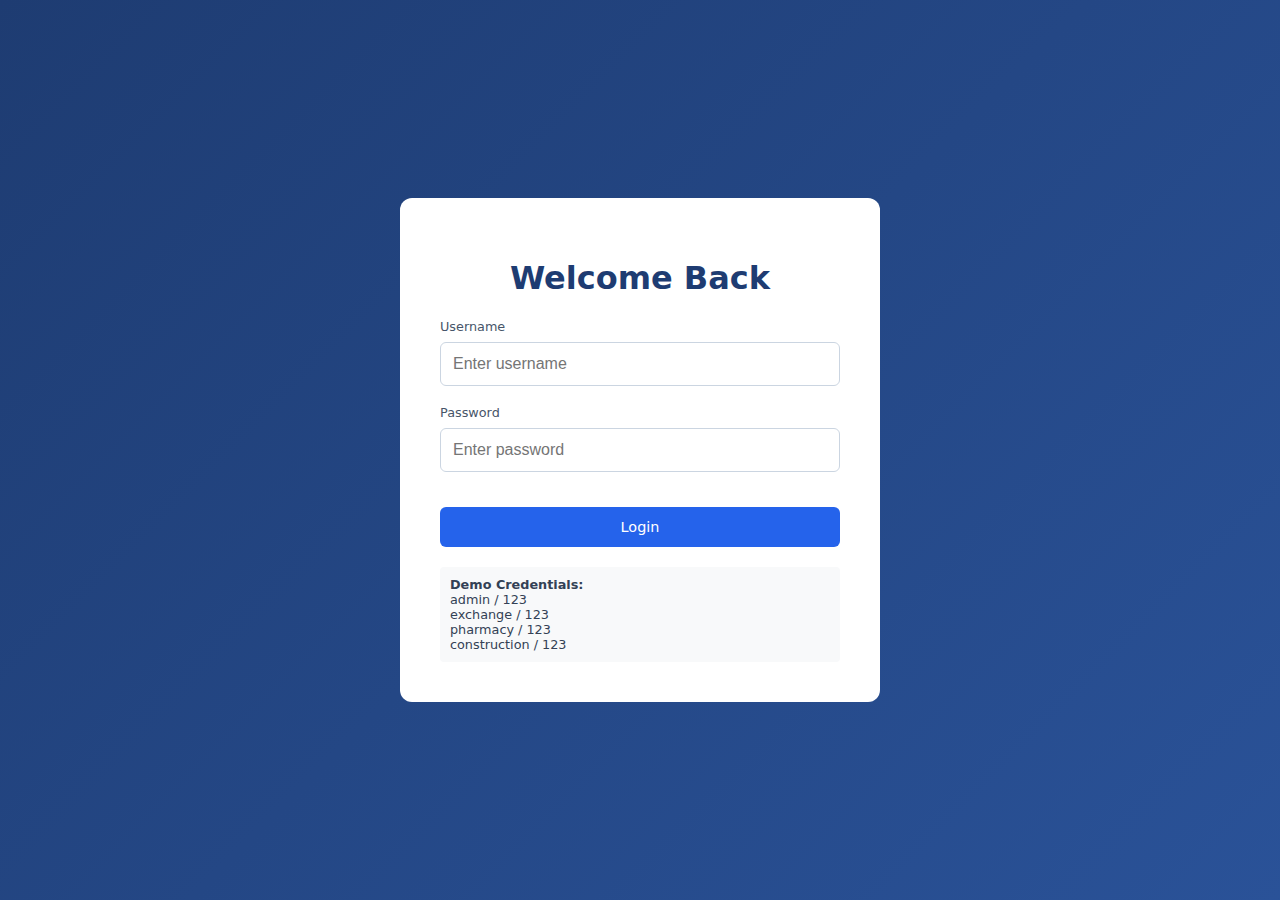
<file: index.html>
<!DOCTYPE html>
<html lang="en">

<head>
    <meta charset="UTF-8">
    <meta name="viewport" content="width=device-width, initial-scale=1.0">
    <title>Unified Platform - Login</title>
    <!-- Relative path to assets/css is just css/ if we are in root? No, we moved it to assets/css -->
    <link rel="stylesheet" href="assets/css/style.css">
    <style>
        body {
            background: linear-gradient(135deg, #1e3c72 0%, #2a5298 100%);
            display: flex;
            justify-content: center;
            align-items: center;
            height: 100vh;
        }

        .login-card {
            background: white;
            padding: 2.5rem;
            border-radius: 12px;
            width: 100%;
            max-width: 400px;
        }

        h1 {
            text-align: center;
            color: #1e3c72;
        }
    </style>
</head>
<div class="login-card">
    <h1>Welcome Back</h1>
    <form id="loginForm">
        <div class="form-group">
            <label>Username</label>
            <input type="text" id="username" placeholder="Enter username" required>
        </div>
        <div class="form-group">
            <label>Password</label>
            <input type="password" id="password" placeholder="Enter password" required>
        </div>
        <button type="submit" class="btn-primary full-width">Login</button>
        <div id="errorMsg" style="color:red; text-align:center; margin-top:10px; display:none">Invalid credentials
        </div>
    </form>

    <div style="margin-top:20px; font-size:0.8rem; background:#f8f9fa; padding:10px; border-radius:4px;">
        <strong>Demo Credentials:</strong><br>
        admin / 123<br>
        exchange / 123<br>
        pharmacy / 123<br>
        construction / 123
    </div>
</div>

<!-- Assets now in assets/js -->
<script src="assets/js/store.js"></script>
<script src="assets/js/auth.js"></script>
<script>
    const loginForm = document.getElementById('loginForm');
    const errorMsg = document.getElementById('errorMsg');

    function redirectUser(user) {
        if (user.role === 'admin') window.location.href = 'admin/dashboard.html';
        else if (user.role === 'exchange_user') window.location.href = 'modules/exchange/dashboard.html';
        else if (user.role === 'pharmacy_user') window.location.href = 'modules/pharmacy/dashboard.html';
        else if (user.role === 'construction_user') window.location.href = 'modules/construction/dashboard.html';
    }

    // Check active session
    const active = JSON.parse(sessionStorage.getItem('active_user'));
    if (active) redirectUser(active);

    loginForm.addEventListener('submit', (e) => {
        e.preventDefault();
        const u = document.getElementById('username').value.trim();
        const p = document.getElementById('password').value.trim();
        const res = window.Auth.login(u, p);

        if (res.success) redirectUser(res.user);
        else {
            errorMsg.style.display = 'block';
            errorMsg.textContent = res.message;
        }
    });
</script>
</body>

</html>
</file>
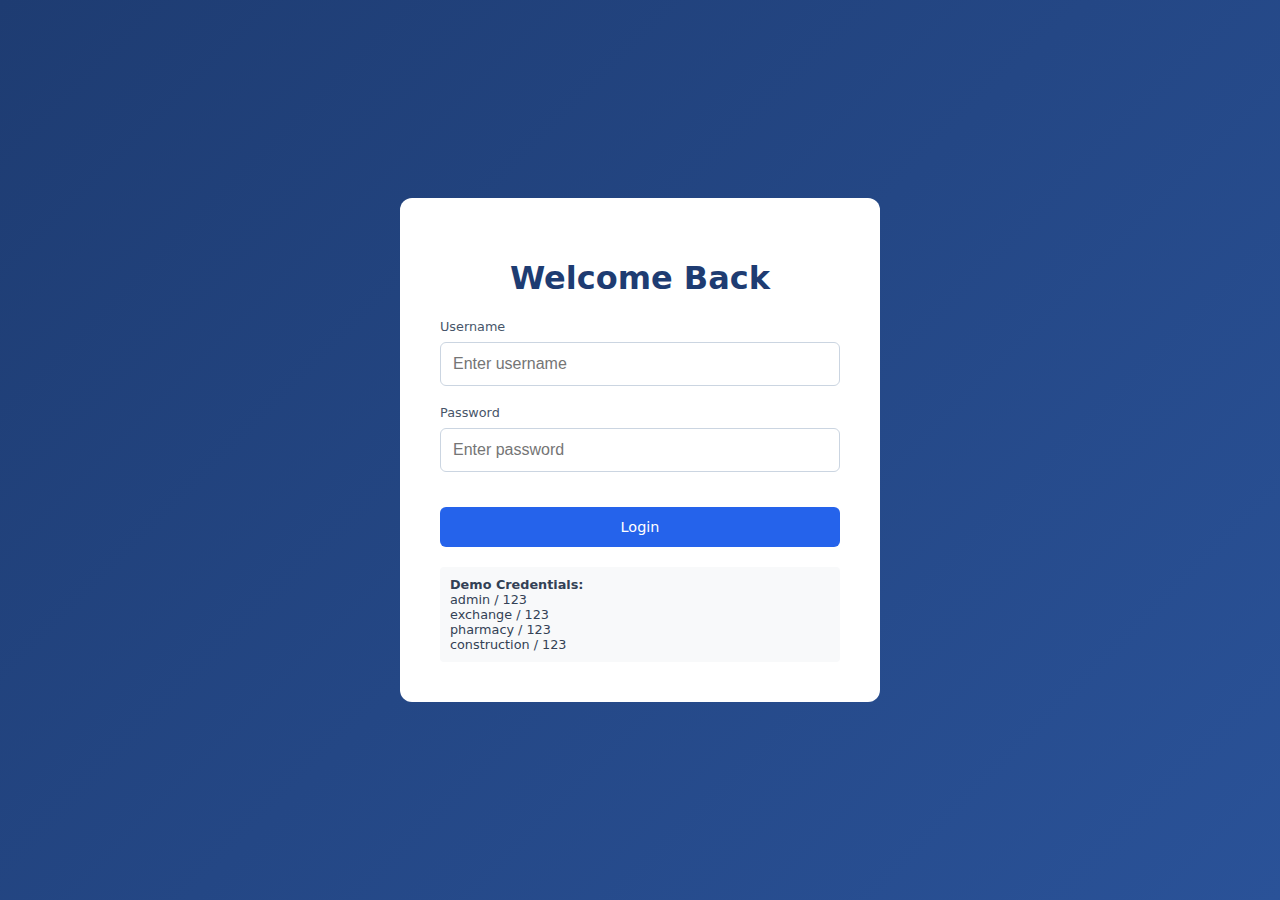
<file: dashboard.html>
<!DOCTYPE html>
<html lang="en">

<head>
    <meta charset="UTF-8">
    <meta name="viewport" content="width=device-width, initial-scale=1.0">
    <title>Unified Management Platform</title>
    <link rel="stylesheet" href="css/style.css">
    <!-- Using Google Fonts for better aesthetics -->
    <link href="https://fonts.googleapis.com/css2?family=Inter:wght@400;500;600;700&display=swap" rel="stylesheet">
</head>

<body>

    <div class="app-container">
        <!-- Sidebar -->
        <aside class="sidebar">
            <div class="brand">
                <h2>UniManage</h2>
            </div>
            <nav class="nav-menu">
                <ul id="sidebar-menu">
                    <!-- Populated by JS -->
                </ul>
            </nav>
        </aside>

        <!-- Main Content -->
        <main class="main-content">
            <!-- Header -->
            <header class="topbar">
                <div style="display: flex; align-items: center;">
                    <button id="mobileMenuBtn" class="hamburger">☰</button>
                    <h2 id="page-title">Dashboard</h2>
                </div>
                <div class="user-info">
                    <button id="notificationBtn" class="theme-toggle" style="position:relative; margin-right:10px;">
                        🔔 <span id="notif-badge"
                            style="display:none; position:absolute; top:-5px; right:-5px; background:red; color:white; font-size:0.6rem; padding:2px 5px; border-radius:50%;">0</span>
                    </button>
                    <button id="themeToggle" class="theme-toggle" title="Toggle Dark Mode">🌙</button>
                    <span id="displayUsername" class="username">User</span>
                    <span id="displayRole" class="role-badge">Role</span>
                    <button id="logoutBtn" class="logout-btn">Logout</button>
                </div>
            </header>

            <!-- Content Body -->
            <div class="content-wrapper">

                <!-- ================= ADMIN OVERVIEW ================= -->
                <div id="view-admin-overview" class="view-section hidden">

                    <!-- Global Stats Cards -->
                    <div class="dashboard-grid">
                        <div class="card stat-card blue">
                            <div class="icon">💰</div>
                            <div class="info">
                                <h3>Total Exchange Vol</h3>
                                <p id="stat-exchange">0</p>
                            </div>
                        </div>
                        <div class="card stat-card green">
                            <div class="icon">💊</div>
                            <div class="info">
                                <h3>Pharmacy Sales</h3>
                                <p id="stat-pharmacy">0</p>
                            </div>
                        </div>
                        <div class="card stat-card orange">
                            <div class="icon">🏗️</div>
                            <div class="info">
                                <h3>Construction Balance</h3>
                                <p id="stat-construction">0</p>
                            </div>
                        </div>
                        <div class="card stat-card purple">
                            <div class="icon">📊</div>
                            <div class="info">
                                <h3>Net Platform Profit</h3>
                                <p id="stat-net-profit">0</p>
                                <small>Est. from all sectors</small>
                            </div>
                        </div>
                    </div>

                    <div class="grid-layout">
                        <!-- Simple CSS Chart Placeholder -->
                        <div class="card">
                            <h3>Revenue Distribution</h3>
                            <div class="css-chart-container">
                                <div class="bar-group">
                                    <div class="bar blue" style="height: 60%" title="Exchange"></div>
                                    <label>Exchange</label>
                                </div>
                                <div class="bar-group">
                                    <div class="bar green" style="height: 40%" title="Pharmacy"></div>
                                    <label>Pharmacy</label>
                                </div>
                                <div class="bar-group">
                                    <div class="bar orange" style="height: 80%" title="Construction"></div>
                                    <label>Construction</label>
                                </div>
                            </div>
                        </div>

                        <!-- Activity Stream -->
                        <div class="card">
                            <h3>Recent Activity</h3>
                            <ul id="activity-stream" class="activity-list">
                                <!-- Populated by JS -->
                                <li class="empty-state">No recent activity</li>
                            </ul>
                        </div>
                    </div>
                </div>

                <!-- ================= ADMIN ANALYTICS ================= -->
                <div id="view-admin-analytics" class="view-section hidden">
                    <div class="action-bar">
                        <select id="analytics-period" class="form-control" style="margin-right: 1rem;">
                            <option value="7">Last 7 Days</option>
                            <option value="30">Last 30 Days</option>
                            <option value="90">Last 90 Days</option>
                            <option value="365">Last Year</option>
                        </select>
                        <button id="export-analytics-btn" class="btn-secondary">Export Report</button>
                    </div>

                    <!-- Key Metrics -->
                    <div class="dashboard-grid">
                        <div class="card stat-card blue">
                            <div class="icon">💰</div>
                            <div class="info">
                                <h3>Total Revenue</h3>
                                <p id="analytics-total-revenue">$0</p>
                                <small id="analytics-revenue-change">+0% from last period</small>
                            </div>
                        </div>
                        <div class="card stat-card green">
                            <div class="icon">📈</div>
                            <div class="info">
                                <h3>Exchange Volume</h3>
                                <p id="analytics-exchange-volume">$0</p>
                                <small id="analytics-exchange-change">+0% from last period</small>
                            </div>
                        </div>
                        <div class="card stat-card purple">
                            <div class="icon">💊</div>
                            <div class="info">
                                <h3>Pharmacy Sales</h3>
                                <p id="analytics-pharmacy-sales">$0</p>
                                <small id="analytics-pharmacy-change">+0% from last period</small>
                            </div>
                        </div>
                        <div class="card stat-card orange">
                            <div class="icon">🏗️</div>
                            <div class="info">
                                <h3>Construction Profit</h3>
                                <p id="analytics-construction-profit">$0</p>
                                <small id="analytics-construction-change">+0% from last period</small>
                            </div>
                        </div>
                    </div>

                    <!-- Charts Section -->
                    <div class="grid-layout">
                        <!-- Revenue Trend Chart -->
                        <div class="card">
                            <h3>Revenue Trend</h3>
                            <div class="chart-container">
                                <canvas id="revenue-trend-chart" width="400" height="200"></canvas>
                            </div>
                        </div>

                        <!-- Module Performance -->
                        <div class="card">
                            <h3>Module Performance</h3>
                            <div class="chart-container">
                                <canvas id="module-performance-chart" width="400" height="200"></canvas>
                            </div>
                        </div>
                    </div>

                    <!-- Detailed Analytics -->
                    <div class="grid-layout">
                        <!-- Top Products/Services -->
                        <div class="card">
                            <h3>Top Performing Items</h3>
                            <div id="top-items-list" class="analytics-list">
                                <div class="empty-state">No data available</div>
                            </div>
                        </div>

                        <!-- Transaction Summary -->
                        <div class="card">
                            <h3>Transaction Summary</h3>
                            <table class="data-table">
                                <thead>
                                    <tr>
                                        <th>Module</th>
                                        <th>Transactions</th>
                                        <th>Total Amount</th>
                                        <th>Avg Transaction</th>
                                    </tr>
                                </thead>
                                <tbody id="transaction-summary-body">
                                    <tr>
                                        <td colspan="4" class="empty-state">Loading...</td>
                                    </tr>
                                </tbody>
                            </table>
                        </div>
                    </div>

                    <!-- Time-based Analysis -->
                    <div class="card">
                        <h3>Detailed Breakdown</h3>
                        <div class="analytics-tabs">
                            <button class="tab-btn active" data-tab="daily">Daily</button>
                            <button class="tab-btn" data-tab="weekly">Weekly</button>
                            <button class="tab-btn" data-tab="monthly">Monthly</button>
                        </div>
                        <div id="detailed-breakdown-content">
                            <div class="empty-state">Select a time period above</div>
                        </div>
                    </div>
                </div>

                <!-- ================= EXCHANGE MODULE ================= -->
                <!-- 1. Dashboard -->
                <div id="view-exchange-dashboard" class="view-section hidden">
                    <h3>Exchange Dashboard</h3>

                    <div class="action-bar" style="margin-bottom: 2rem;">
                        <button class="btn-primary" id="btn-nav-ex-buy">Record Buy (Stock In)</button>
                        <button class="btn-success" id="btn-nav-ex-sell">Record Sell (Stock Out)</button>
                        <button class="btn-secondary" id="btn-nav-ex-holdings">View Holdings</button>
                    </div>

                    <div class="dashboard-grid four-col">
                        <div class="card">
                            <h4>USD Buy</h4>
                            <p id="ex-buy-usd">0</p>
                        </div>
                        <div class="card">
                            <h4>USD Sell</h4>
                            <p id="ex-sell-usd">0</p>
                        </div>
                        <div class="card">
                            <h4>EUR Buy</h4>
                            <p id="ex-buy-eur">0</p>
                        </div>
                        <div class="card">
                            <h4>EUR Sell</h4>
                            <p id="ex-sell-eur">0</p>
                        </div>
                    </div>
                </div>

                <!-- 1b. Holdings View (New) -->
                <div id="view-exchange-holdings" class="view-section hidden">
                    <h3>Vault Holdings</h3>
                    <div class="dashboard-grid">
                        <div class="card">
                            <h4>USD in Vault</h4>
                            <p id="ex-holdings-usd">0.00</p>
                            <small class="text-muted">Net vs Initial</small>
                        </div>
                        <div class="card">
                            <h4>EUR in Vault</h4>
                            <p id="ex-holdings-eur">0.00</p>
                        </div>
                        <div class="card">
                            <h4>GBP in Vault</h4>
                            <p id="ex-holdings-gbp">0.00</p>
                        </div>
                        <div class="card">
                            <h4>Local Currency Reserve</h4>
                            <p id="ex-holdings-local">0.00</p>
                        </div>
                    </div>
                </div>

                <!-- 1c. Set Rates View (New) -->
                <div id="view-exchange-rates" class="view-section hidden">
                    <h3>Exchange Rates Configuration</h3>
                    <div class="form-container card">
                        <form id="exchange-rates-form">
                            <!-- Injected by JS -->
                        </form>
                    </div>
                </div>

                <!-- 2. Buy Form -->
                <div id="view-exchange-buy" class="view-section hidden">
                    <div class="form-container card">
                        <h3>Record Currency Purchase (Stock In)</h3>
                        <form id="exchange-buy-form">
                            <!-- Injected by JS or Static -->
                        </form>
                    </div>
                </div>

                <!-- 3. Sell Form -->
                <div id="view-exchange-sell" class="view-section hidden">
                    <div class="form-container card">
                        <h3>Record Currency Sale (Stock Out)</h3>
                        <form id="exchange-sell-form">
                            <!-- Injected by JS or Static -->
                        </form>
                    </div>
                </div>

                <!-- 4. Records -->
                <div id="view-exchange-records" class="view-section hidden">
                    <h3>Transaction History</h3>
                    <div class="card">
                        <table class="data-table">
                            <thead>
                                <tr>
                                    <th>Date</th>
                                    <th>Type</th>
                                    <th>Customer</th>
                                    <th>Currency</th>
                                    <th>Amount</th>
                                    <th>Rate</th>
                                    <th>Total</th>
                                </tr>
                            </thead>
                            <tbody id="exchange-records-body"></tbody>
                        </table>
                    </div>
                </div>


                <!-- ================= PHARMACY MODULE ================= -->
                <div id="view-pharmacy-dashboard" class="view-section hidden">
                    <h3>Pharmacy Dashboard</h3>
                    <div class="dashboard-grid">
                        <div class="card">
                            <h4>Today's Sales</h4>
                            <p id="ph-today-sales">0</p>
                        </div>
                        <div class="card">
                            <h4>Credit Sales</h4>
                            <p id="ph-credit-sales">0</p>
                        </div>
                        <div class="card">
                            <h4>Low Stock Items</h4>
                            <p id="ph-low-stock">0</p>
                        </div>
                    </div>
                    
                    <!-- Weekly Sales Trend Chart -->
                    <div class="card" style="margin-top: 20px;">
                        <h4>Weekly Sales Trend</h4>
                        <div style="position: relative; height: 300px;">
                            <canvas id="pharmacy-weekly-chart"></canvas>
                        </div>
                    </div>
                </div>

                <div id="view-pharmacy-pos" class="view-section hidden">
                    <!-- POS UI moved here -->
                    <div class="pos-container">
                        <div class="card pos-left">
                            <h3>New Sale</h3>
                            <div class="form-group">
                                <label>Select Item</label>
                                <select id="pos-item-select"></select>
                            </div>
                            <div class="form-group">
                                <label>Quantity</label>
                                <input type="number" id="pos-qty" value="1" min="1">
                            </div>
                            <button class="btn-success full-width" id="btn-pos-add">Add to Cart</button>
                        </div>
                        <div class="card pos-right">
                            <h3>Current Cart</h3>
                            <ul id="pos-cart-list" class="cart-list"></ul>
                            <div class="cart-total">Total: <span id="pos-total">0.00</span></div>
                            <button class="btn-primary full-width" id="btn-pos-checkout">Complete Sale</button>
                        </div>
                    </div>
                </div>

                <div id="view-pharmacy-stock" class="view-section hidden">
                    <div class="action-bar">
                        <button class="btn-primary" id="btn-stock-add">+ Add New Item</button>
                    </div>
                    <div class="card">
                        <table class="data-table">
                            <thead>
                                <tr>
                                    <th>ID</th>
                                    <th>Name</th>
                                    <th>Sell Price</th>
                                    <th>Qty</th>
                                    <th>Actions</th>
                                </tr>
                            </thead>
                            <tbody id="pharmacy-stock-body"></tbody>
                        </table>
                    </div>
                </div>

                <div id="view-pharmacy-records" class="view-section hidden">
                    <h3>Sales History</h3>
                    <div class="card">
                        <table class="data-table">
                            <thead>
                                <tr>
                                    <th>Date</th>
                                    <th>Items</th>
                                    <th>Total</th>
                                </tr>
                            </thead>
                            <tbody id="pharmacy-records-body"></tbody>
                        </table>
                    </div>
                </div>

                <!-- ================= CONSTRUCTION MODULE ================= -->
                <div id="view-construction-dashboard" class="view-section hidden">
                    <h3>Construction Overview</h3>
                    <div class="dashboard-grid">
                        <div class="card">
                            <h4>Project Balance</h4>
                            <p id="cons-dash-balance">0</p>
                        </div>
                        <div class="card">
                            <h4>Total Expenses</h4>
                            <p id="cons-dash-expense">0</p>
                        </div>
                        <div class="card">
                            <h4>Total Income</h4>
                            <p id="cons-dash-income">0</p>
                        </div>
                        <div class="card">
                            <h4>Outst. Payables</h4>
                            <p id="cons-dash-credit-expense">0</p>
                        </div>
                        <div class="card">
                            <h4>Outst. Receivables</h4>
                            <p id="cons-dash-credit-income">0</p>
                        </div>
                    </div>
                </div>

                <div id="view-construction-expense" class="view-section hidden">
                    <div class="form-container card">
                        <h3>Log Material / Labor Expense</h3>
                        <form id="construction-expense-form">
                            <div class="form-group">
                                <label>Project / Site</label>
                                <select id="exp-site" name="site" required></select>
                            </div>
                            <div class="form-group">
                                <label>Description</label>
                                <input type="text" id="exp-desc" name="description" required>
                            </div>
                            <div class="form-group">
                                <label>Amount</label>
                                <input type="number" id="exp-amount" name="amount" required step="0.01">
                            </div>
                            <div class="form-group">
                                <label>Date</label>
                                <input type="date" id="exp-date" name="date" required>
                            </div>
                            <button type="submit" class="btn-danger">Record Expense</button>
                        </form>
                    </div>
                </div>

                <div id="view-construction-income" class="view-section hidden">
                    <div class="form-container card">
                        <h3>Log Rent / Income</h3>
                        <form id="construction-income-form">
                            <div class="form-group">
                                <label>Project / Site</label>
                                <select id="inc-site" name="site" required></select>
                            </div>
                            <div class="form-group">
                                <label>Source / Unit</label>
                                <input type="text" id="inc-desc" name="description" required>
                            </div>
                            <div class="form-group">
                                <label>Amount</label>
                                <input type="number" id="inc-amount" name="amount" required step="0.01">
                            </div>
                            <div class="form-group">
                                <label>Date</label>
                                <input type="date" id="inc-date" name="date" required>
                            </div>
                            <button type="submit" class="btn-success">Record Income</button>
                        </form>
                    </div>
                </div>

                <div id="view-construction-records" class="view-section hidden">
                    <h3>Financial Records</h3>
                    <div class="card">
                        <table class="data-table">
                            <thead>
                                <tr>
                                    <th>Date</th>
                                    <th>Type</th>
                                    <th>Description</th>
                                    <th>Amount</th>
                                </tr>
                            </thead>
                            <tbody id="construction-records-body"></tbody>
                        </table>
                    </div>
                </div>

                <div id="view-construction-sites" class="view-section hidden">
                    <h3>Manage Sites</h3>
                    <div class="action-bar">
                        <button class="btn-primary" id="btn-site-add">+ Add New Site</button>
                    </div>
                    <div class="dashboard-grid">
                        <div class="card" style="grid-column: 1 / -1;">
                            <table class="data-table">
                                <thead>
                                    <tr>
                                        <th>Site Name</th>
                                        <th>Status</th>
                                        <th>Actions</th>
                                    </tr>
                                </thead>
                                <tbody id="construction-sites-body">
                                </tbody>
                            </table>
                        </div>
                    </div>
                </div>

                <!-- ================= ADMIN MANAGEMENT ================= -->
                <!-- 0. Reports & Analytics -->
                <div id="view-admin-analytics" class="view-section hidden">
                    <div style="display:flex; justify-content:space-between; align-items:center; margin-bottom:2rem;">
                        <h2 style="margin:0">Platform Performance & Analytics</h2>
                        <div style="display:flex; gap:12px; align-items:center;">
                            <select id="analytics-period" class="form-control" style="width:180px;">
                                <option value="7">Last 7 Days</option>
                                <option value="30" selected>Last 30 Days</option>
                                <option value="90">Last 90 Days</option>
                                <option value="365">Last Year</option>
                            </select>
                            <button id="export-analytics-btn" class="btn-primary">Export Report</button>
                        </div>
                    </div>

                    <!-- KPI Grid -->
                    <div class="dashboard-grid four-col">
                        <div class="card stat-card blue">
                            <div class="stat-label">Total Platform Revenue</div>
                            <div class="stat-value" id="analytics-total-revenue">$0.00</div>
                            <div class="stat-change" id="analytics-total-revenue-change"
                                style="font-size:0.8rem; margin-top:5px;">Loading...</div>
                        </div>
                        <div class="card stat-card blue">
                            <div class="stat-label">Exchange Volume</div>
                            <div class="stat-value" id="analytics-exchange-volume">$0.00</div>
                            <div class="stat-change" id="analytics-exchange-volume-change"
                                style="font-size:0.8rem; margin-top:5px;">Loading...</div>
                        </div>
                        <div class="card stat-card green">
                            <div class="stat-label">Pharmacy Sales</div>
                            <div class="stat-value" id="analytics-pharmacy-sales">$0.00</div>
                            <div class="stat-change" id="analytics-pharmacy-sales-change"
                                style="font-size:0.8rem; margin-top:5px;">Loading...</div>
                        </div>
                        <div class="card stat-card orange">
                            <div class="stat-label">Construction Balance</div>
                            <div class="stat-value" id="analytics-construction-profit">$0.00</div>
                            <div class="stat-change" id="analytics-construction-profit-change"
                                style="font-size:0.8rem; margin-top:5px;">Loading...</div>
                        </div>
                    </div>

                    <!-- Charts Row -->
                    <div class="grid-layout" style="grid-template-columns: 2fr 1fr; margin-top:2rem;">
                        <div class="card">
                            <h3>Revenue Trend</h3>
                            <div style="height:350px; position:relative;">
                                <canvas id="revenue-trend-chart"></canvas>
                            </div>
                        </div>
                        <div class="card">
                            <h3>Sector Performance</h3>
                            <div style="height:350px; position:relative;">
                                <canvas id="module-performance-chart"></canvas>
                            </div>
                        </div>
                    </div>

                    <!-- Detailed Breakdown -->
                    <div class="grid-layout" style="grid-template-columns: 1fr 2fr; margin-top:2rem;">
                        <div class="card">
                            <h3>Top Performers</h3>
                            <div id="top-items-list" class="activity-stream" style="max-height:400px; overflow-y:auto;">
                                <!-- Top items loaded via JS -->
                            </div>
                        </div>
                        <div class="card">
                            <h3>Transaction Summary</h3>
                            <div class="table-container">
                                <table class="data-table">
                                    <thead>
                                        <tr>
                                            <th>Module</th>
                                            <th>Tx Count</th>
                                            <th>Volume</th>
                                            <th>Avg. Value</th>
                                        </tr>
                                    </thead>
                                    <tbody id="transaction-summary-body">
                                        <!-- Data loaded via JS -->
                                    </tbody>
                                </table>
                            </div>
                        </div>
                    </div>
                </div>

                <!-- 1. User Management -->
                <div id="view-admin-users" class="view-section hidden">
                    <div class="grid-layout">
                        <!-- Create/Edit Form -->
                        <div class="card">
                            <h3>User Profile</h3>
                            <p style="color:var(--text-muted); margin-bottom:1.5rem;">Configure system access and roles.
                            </p>
                            <form id="user-form">
                                <input type="hidden" id="edit-mode" value="">
                                <div class="form-group">
                                    <label>Username</label>
                                    <input name="username" id="u-username" class="form-control" required
                                        placeholder="User unique ID" />
                                </div>
                                <div class="form-group" id="pass-group">
                                    <label>Password</label>
                                    <input name="password" id="u-password" type="password" class="form-control" required
                                        placeholder="••••••••" />
                                </div>
                                <div class="form-group">
                                    <label>Full Name</label>
                                    <input name="name" id="u-name" class="form-control" placeholder="John Doe" />
                                </div>
                                <div class="form-group">
                                    <label>Role / Assignment</label>
                                    <select name="role" id="u-role" class="form-control">
                                        <option value="admin">Global Admin</option>
                                        <option value="exchange_user">Exchange Operator</option>
                                        <option value="pharmacy_user">Pharmacy Operator</option>
                                        <option value="construction_user">Construction Manager</option>
                                    </select>
                                </div>
                                <div style="display:flex; gap:10px; margin-top:20px;">
                                    <button class="btn-primary full-width" type="submit" id="submit-btn-user">Create
                                        User</button>
                                    <button class="btn-secondary" type="button" id="cancel-btn-user"
                                        style="display:none;">Cancel</button>
                                </div>
                            </form>
                        </div>

                        <!-- Users List -->
                        <div class="card">
                            <div
                                style="display:flex; justify-content:space-between; align-items:center; margin-bottom:1.5rem;">
                                <h3 style="margin:0">Active Users</h3>
                                <div id="no-access-users"
                                    style="display:none; color:var(--danger); font-size:0.9rem; font-weight:600;">⚠️
                                    Admin Only</div>
                            </div>
                            <div class="table-container">
                                <table class="data-table">
                                    <thead>
                                        <tr>
                                            <th>User Details</th>
                                            <th>System Role</th>
                                            <th style="text-align:right">Actions</th>
                                        </tr>
                                    </thead>
                                    <tbody id="users-body"></tbody>
                                </table>
                            </div>
                        </div>
                    </div>
                </div>

                <!-- 2. Bank Management -->
                <div id="view-admin-banks" class="view-section hidden">
                    <div class="grid-layout" style="grid-template-columns: 400px 1fr;">
                        <!-- Bank Form -->
                        <div class="card">
                            <h3>Bank Details</h3>
                            <p style="color:var(--text-muted); margin-bottom:1.5rem;">Configure company accounts for
                                transactions.</p>
                            <form id="bank-form">
                                <input type="hidden" name="id" id="bank-id">
                                <div class="form-group">
                                    <label>Bank Name</label>
                                    <input name="bank_name" class="form-control" required
                                        placeholder="e.g. Chase Bank" />
                                </div>
                                <div class="form-group">
                                    <label>Account Number</label>
                                    <input name="account_number" class="form-control" required
                                        placeholder="Account Number" />
                                </div>
                                <div class="form-group">
                                    <label>Account Holder</label>
                                    <input name="account_holder" class="form-control" required
                                        placeholder="Organization Name" />
                                </div>
                                <div class="form-group">
                                    <label>Target Sectors</label>
                                    <div
                                        style="background:var(--bg-input); padding:12px; border-radius:8px; border:1px solid var(--border-color);">
                                        <div style="display:grid; grid-template-columns: 1fr 1fr; gap: 8px;">
                                            <label
                                                style="display:flex; align-items:center; gap:8px; font-weight:normal;">
                                                <input type="checkbox" name="sector" value="exchange"
                                                    style="width:16px;"> Exchange
                                            </label>
                                            <label
                                                style="display:flex; align-items:center; gap:8px; font-weight:normal;">
                                                <input type="checkbox" name="sector" value="pharmacy"
                                                    style="width:16px;"> Pharmacy
                                            </label>
                                            <label
                                                style="display:flex; align-items:center; gap:8px; font-weight:normal;">
                                                <input type="checkbox" name="sector" value="construction"
                                                    style="width:16px;"> Construction
                                            </label>
                                        </div>
                                    </div>
                                    <small style="color:var(--text-muted); display:block; margin-top:5px;">Check
                                        specific sectors or leave empty for all.</small>
                                </div>
                                <div style="display:flex; gap:10px; margin-top:20px;">
                                    <button class="btn-primary full-width" type="submit" id="submit-btn-bank">Save
                                        Account</button>
                                    <button class="btn-secondary" type="button" id="cancel-btn-bank"
                                        style="display:none;">Cancel</button>
                                </div>
                            </form>
                        </div>

                        <!-- Banks List -->
                        <div class="card">
                            <div
                                style="display:flex; justify-content:space-between; align-items:center; margin-bottom:1.5rem;">
                                <h3 style="margin:0">Active Accounts</h3>
                                <div id="no-access-banks" style="display:none; color:var(--danger); font-weight:600;">⚠️
                                    Admin Only</div>
                            </div>
                            <div class="table-container">
                                <table class="data-table">
                                    <thead>
                                        <tr>
                                            <th>Account Info</th>
                                            <th>Holder</th>
                                            <th>Assignment</th>
                                            <th style="text-align:right">Actions</th>
                                        </tr>
                                    </thead>
                                    <tbody id="banks-body"></tbody>
                                </table>
                            </div>
                        </div>
                    </div>
                </div>

                <!-- 3. System Logs -->
                <div id="view-admin-logs" class="view-section hidden">
                    <div class="card">
                        <div class="card-header"
                            style="display:flex; justify-content:space-between; align-items:center; margin-bottom:1.5rem;">
                            <h3 style="margin:0">System Activity Logs</h3>
                            <div>
                                <button id="refreshLogs" class="btn-primary">Refresh Logs</button>
                                <button id="clearLogs" class="btn-danger">Clear All</button>
                            </div>
                        </div>
                        <div class="table-container">
                            <table class="data-table" id="logsTable">
                                <thead>
                                    <tr>
                                        <th>Timestamp</th>
                                        <th>User</th>
                                        <th>Action</th>
                                        <th>Module</th>
                                        <th>Details</th>
                                    </tr>
                                </thead>
                                <tbody id="logsTableBody">
                                    <tr>
                                        <td colspan="5" class="empty-state">No activity logs found</td>
                                    </tr>
                                </tbody>
                            </table>
                        </div>
                    </div>
                </div>

            </div>
        </main>
    </div>

    <!-- Generic Modal for edits only -->
    <div id="modal-container" class="modal hidden">
        <div class="modal-content">
            <span class="close-modal">&times;</span>
            <h2 id="modal-title">Title</h2>
            <div id="modal-body"></div>
        </div>
    </div>

    <!-- Notification Modal -->
    <div id="notification-modal" class="modal hidden">
        <div class="modal-content">
            <span class="close-notif-modal"
                style="position:absolute; top:1rem; right:1rem; cursor:pointer; font-size:1.5rem;">&times;</span>
            <h2>Notifications</h2>
            <ul id="notification-list" style="list-style:none; padding:0; margin-top:1rem;">
                <li class="empty-state">No new notifications</li>
            </ul>
        </div>
    </div>

    <script src="js/store.js"></script>
    <script src="js/auth.js"></script>
    <script src="js/ui.js"></script>
    <script src="js/app.js"></script>
    <script src="js/exchange.js"></script>
    <script src="js/pharmacy.js"></script>
    <script src="js/construction.js"></script>
    <script src="js/admin.js"></script>
</body>

</html>
</file>
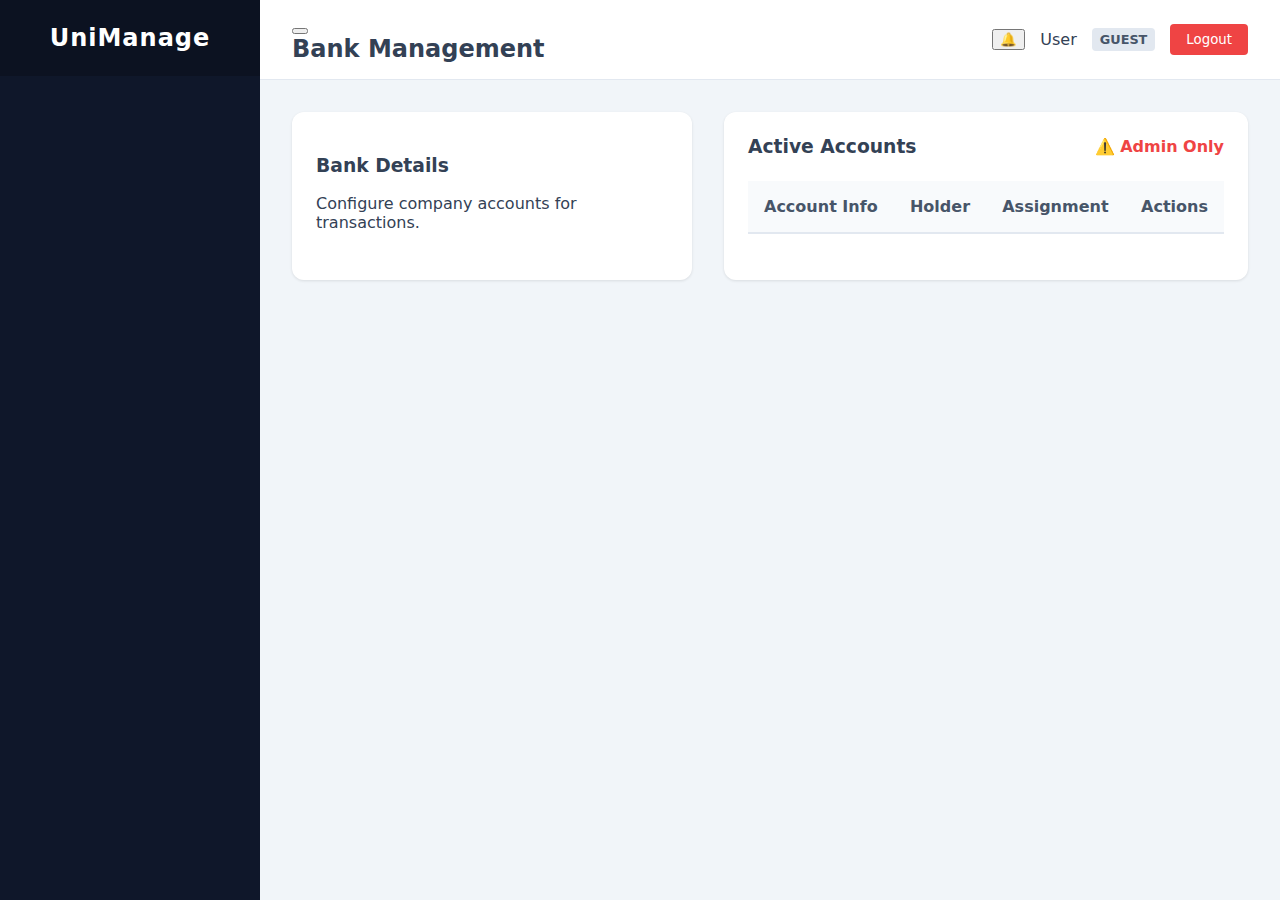
<file: admin/banks.html>
<!DOCTYPE html>
<html lang="en">
<head>
  <meta charset="utf-8">
  <meta name="viewport" content="width=device-width, initial-scale=1">
  <title>UniManage - Bank Management</title>
  <link rel="stylesheet" href="../assets/css/style.css">
  <style>
    .sector-checks label { margin-right: 15px; cursor: pointer; }
  </style>
</head>
<body>
  <div class="app-container">
    <aside class="sidebar"></aside>
    <main class="main-content">
      <header class="topbar"></header>
      <div class="content-wrapper">
        <div class="grid-layout" style="display: grid; grid-template-columns: 400px 1fr; gap: 2rem;">
          
          <!-- Bank Form -->
          <div class="card">
            <h3>Bank Details</h3>
            <p style="color:var(--text-muted); margin-bottom:1.5rem;">Configure company accounts for transactions.</p>
            
            <form id="bank-form">
              <input type="hidden" name="id" id="bank-id">
              <div class="form-group">
                <label>Bank Name</label>
                <input name="bank_name" required placeholder="e.g. Chase Bank" />
              </div>
              <div class="form-group">
                <label>Account Number</label>
                <input name="account_number" required placeholder="Account Number" />
              </div>
              <div class="form-group">
                <label>Account Holder</label>
                <input name="account_holder" required placeholder="Organization Name" />
              </div>
              <div class="form-group">
                <label>Target Sectors</label>
                <div style="background:var(--bg-input); padding:12px; border-radius:8px; border:1px solid var(--border-color);">
                    <div style="display:grid; grid-template-columns: 1fr 1fr; gap: 8px;">
                        <label style="display:flex; align-items:center; gap:8px; font-weight:normal;">
                            <input type="checkbox" name="sector" value="exchange" style="width:16px;"> Exchange
                        </label>
                        <label style="display:flex; align-items:center; gap:8px; font-weight:normal;">
                            <input type="checkbox" name="sector" value="pharmacy" style="width:16px;"> Pharmacy
                        </label>
                        <label style="display:flex; align-items:center; gap:8px; font-weight:normal;">
                            <input type="checkbox" name="sector" value="construction" style="width:16px;"> Construction
                        </label>
                    </div>
                </div>
                <small style="color:var(--text-muted); display:block; margin-top:5px;">Check specific sectors or leave empty for all.</small>
              </div>
              <div style="display:flex; gap:10px; margin-top:20px;">
                <button class="btn-primary full-width" type="submit" id="submit-btn">Save Account</button>
                <button class="btn-secondary" type="button" id="cancel-edit" style="display:none;">Cancel</button>
              </div>
            </form>
          </div>

          <!-- Banks List -->
          <div class="card">
            <div style="display:flex; justify-content:space-between; align-items:center; margin-bottom:1.5rem;">
                <h3 style="margin:0">Active Accounts</h3>
                <div id="no-access" style="display:none; color:var(--danger); font-weight:600;">⚠️ Admin Only</div>
            </div>
            
            <div class="table-container">
                <table class="data-table">
                  <thead>
                      <tr>
                          <th>Account Info</th>
                          <th>Holder</th>
                          <th>Assignment</th>
                          <th style="text-align:right">Actions</th>
                      </tr>
                  </thead>
                  <tbody id="banks-body"></tbody>
                </table>
            </div>
          </div>
        </div>
      </div>
    </main>
  </div>

  <script src="../assets/js/store.js"></script>
  <script src="../assets/js/auth.js"></script>
  <script src="../assets/js/layout.js"></script>
  <script>
    document.addEventListener('DOMContentLoaded', () => {
      const layout = new Layout();
      layout.ensureLayoutContainers();
      layout.renderSidebar();
      layout.renderTopbar();

      const user = window.Auth && window.Auth.currentUser;
      if (!user || user.role !== 'admin') {
        document.getElementById('no-access').style.display = 'block';
        document.getElementById('bank-form').style.display = 'none';
        return;
      }

      const tbody = document.getElementById('banks-body');
      const form = document.getElementById('bank-form');
      const cancelBtn = document.getElementById('cancel-edit');
      const hiddenId = document.getElementById('bank-id');
      const submitBtn = document.getElementById('submit-btn');

      function render() {
        const banks = window.Store.get('bank_accounts') || [];
        tbody.innerHTML = '';
        banks.forEach(b => {
          const sectors = Array.isArray(b.sectors) ? b.sectors.map(s => {
              const colors = { exchange: '#4299E1', pharmacy: '#48BB78', construction: '#F6AD55' };
              return `<span style="background:${colors[s] || '#718096'}; color:white; padding:2px 6px; border-radius:4px; font-size:0.7rem; margin-right:4px;">${s}</span>`;
          }).join('') : (b.sectors || '<span style="color:var(--text-muted)">All Sectors</span>');

          const tr = document.createElement('tr');
          tr.innerHTML = `
            <td>
                <div style="font-weight:600">${b.bank_name}</div>
                <div style="font-size:0.8rem; color:var(--text-muted)">Acc: ${b.account_number}</div>
            </td>
            <td>${b.account_holder}</td>
            <td>${sectors}</td>
            <td style="text-align:right">
              <button class="btn-secondary edit-bank" data-id="${b.id}" style="padding:5px 10px; font-size:0.8rem;">Edit</button> 
              <button class="btn-danger delete-bank" data-id="${b.id}" style="padding:5px 10px; font-size:0.8rem;">Delete</button>
            </td>`;
          tbody.appendChild(tr);
        });
      }

      render();

      form.addEventListener('submit', (e) => {
        e.preventDefault();
        const fd = new FormData(form);
        const sectors = [];
        form.querySelectorAll('input[name="sector"]:checked').forEach(cb => sectors.push(cb.value));

        const bankObj = {
            id: hiddenId.value ? parseInt(hiddenId.value) : Date.now(),
            bank_name: fd.get('bank_name'),
            account_number: fd.get('account_number'),
            account_holder: fd.get('account_holder'),
            sectors: sectors.length > 0 ? sectors : ['exchange', 'pharmacy', 'construction']
        };
        
        let banks = window.Store.get('bank_accounts') || [];
        if (hiddenId.value) {
            const idx = banks.findIndex(b => b.id == bankObj.id);
            if (idx !== -1) banks[idx] = bankObj;
        } else {
            banks.push(bankObj);
        }

        window.Store.set('bank_accounts', banks);
        resetForm();
        render();
      });

      tbody.addEventListener('click', (ev) => {
        const btn = ev.target.closest('button'); if (!btn) return;
        const id = parseInt(btn.dataset.id);

        if (btn.classList.contains('delete-bank')) {
          if (!confirm('Delete this bank account?')) return;
          let banks = window.Store.get('bank_accounts') || [];
          banks = banks.filter(b => b.id !== id);
          window.Store.set('bank_accounts', banks); 
          render();
        } else if (btn.classList.contains('edit-bank')) {
          const banks = window.Store.get('bank_accounts') || [];
          const b = banks.find(x => x.id === id);
          if (!b) return;
          
          hiddenId.value = b.id;
          form.querySelector('[name="bank_name"]').value = b.bank_name;
          form.querySelector('[name="account_number"]').value = b.account_number;
          form.querySelector('[name="account_holder"]').value = b.account_holder;
          
          form.querySelectorAll('input[name="sector"]').forEach(cb => cb.checked = false);
          if (Array.isArray(b.sectors)) {
              b.sectors.forEach(s => {
                  const cb = form.querySelector(`input[name="sector"][value="${s}"]`);
                  if (cb) cb.checked = true;
              });
          }
          
          submitBtn.textContent = 'Update Account';
          cancelBtn.style.display = 'block';
        }
      });

      cancelBtn.addEventListener('click', resetForm);

      function resetForm() {
        form.reset();
        hiddenId.value = '';
        submitBtn.textContent = 'Save Account';
        cancelBtn.style.display = 'none';
      }
    });
  </script>
</body>
</html>
</file>
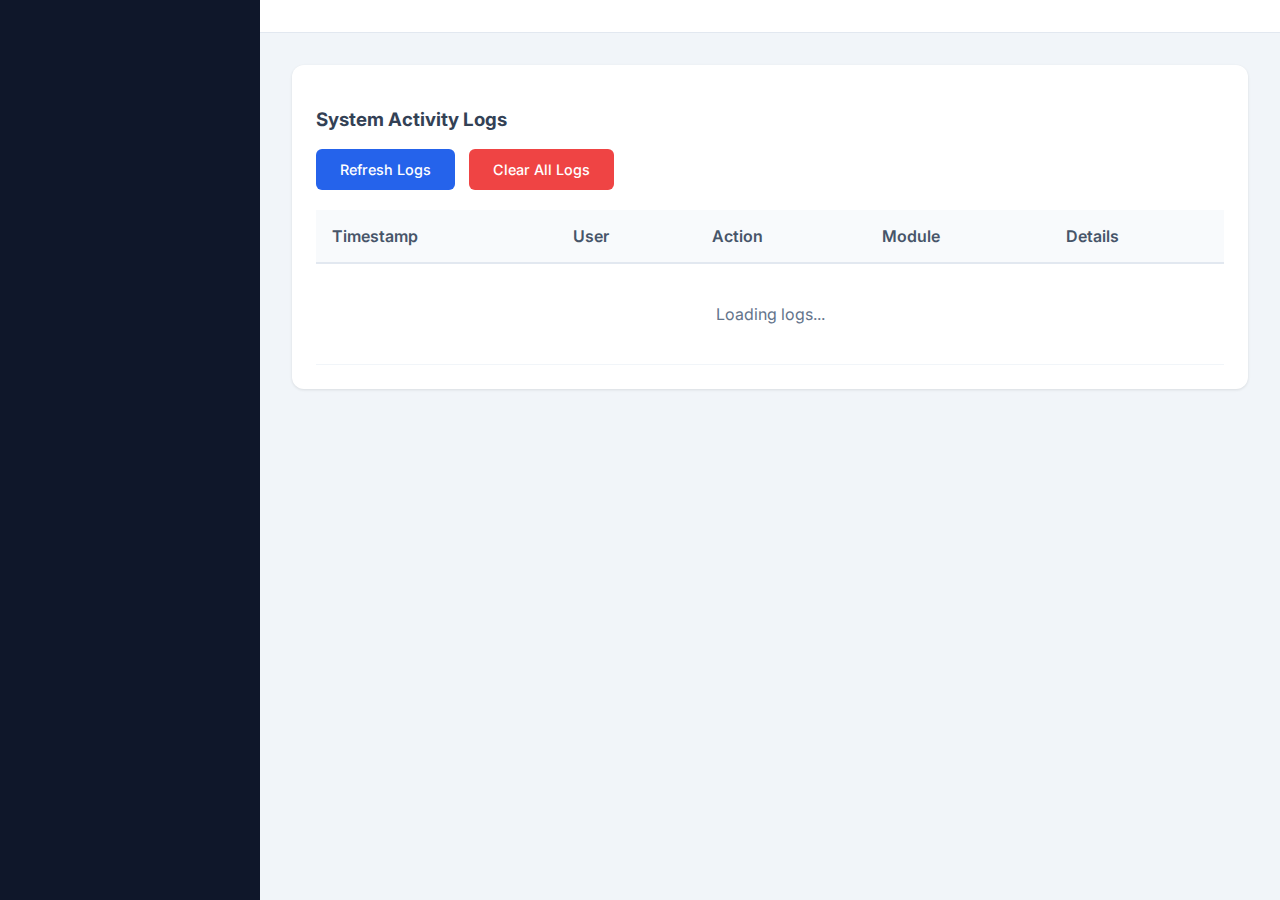
<file: admin/logs.html>
<!DOCTYPE html>
<html lang="en">

<head>
    <meta charset="UTF-8">
    <meta name="viewport" content="width=device-width, initial-scale=1.0">
    <title>UniManage - System Logs</title>
    <link rel="stylesheet" href="../assets/css/style.css">
    <link href="https://fonts.googleapis.com/css2?family=Inter:wght@400;500;600;700&display=swap" rel="stylesheet">
</head>

<body>
    <div class="app-container">
        <!-- Sidebar container (filled by layout.js) -->
        <aside class="sidebar"></aside>

        <main class="main-content">
            <!-- Topbar container (filled by layout.js) -->
            <header class="topbar"></header>

            <div class="content-wrapper">
                <div class="card">
                    <h3>System Activity Logs</h3>
                    <div style="margin-bottom: 20px;">
                        <button id="refreshLogs" class="btn-primary">Refresh Logs</button>
                        <button id="clearLogs" class="btn-danger" style="margin-left: 10px;">Clear All Logs</button>
                    </div>
                    <div class="table-container">
                        <table class="data-table" id="logsTable">
                            <thead>
                                <tr>
                                    <th>Timestamp</th>
                                    <th>User</th>
                                    <th>Action</th>
                                    <th>Module</th>
                                    <th>Details</th>
                                </tr>
                            </thead>
                            <tbody id="logsTableBody">
                                <tr>
                                    <td colspan="5" style="text-align: center; padding: 40px; color: #64748b;">Loading logs...</td>
                                </tr>
                            </tbody>
                        </table>
                    </div>
                </div>
            </div>
        </main>
    </div>

    <!-- Scripts -->
    <script src="../assets/js/store.js"></script>
    <script src="../assets/js/auth.js"></script>
    <script src="../assets/js/layout.js"></script>
    <script>
        function loadLogs() {
            const logs = window.Store.getActivityLogs();
            const tbody = document.getElementById('logsTableBody');

            if (logs.length === 0) {
                tbody.innerHTML = '<tr><td colspan="5" style="text-align: center; padding: 40px; color: #64748b;">No activity logs found</td></tr>';
                return;
            }

            tbody.innerHTML = logs.map(log => `
                <tr>
                    <td>${new Date(log.timestamp).toLocaleString()}</td>
                    <td>${log.current_user}</td>
                    <td>
                        <span class="action-badge action-${log.action_type.toLowerCase()}">
                            ${log.action_type}
                        </span>
                    </td>
                    <td>${log.module_name}</td>
                    <td>${log.details || '-'}</td>
                </tr>
            `).join('');
        }

        function clearLogs() {
            if (confirm('Are you sure you want to clear all activity logs? This action cannot be undone.')) {
                window.Store.set('activity_logs', []);
                loadLogs();
                alert('All logs have been cleared.');
            }
        }

        // Event listeners
        document.getElementById('refreshLogs').addEventListener('click', loadLogs);
        document.getElementById('clearLogs').addEventListener('click', clearLogs);

        // Load logs on page load
        document.addEventListener('DOMContentLoaded', loadLogs);
    </script>
</body>

</html>
</file>
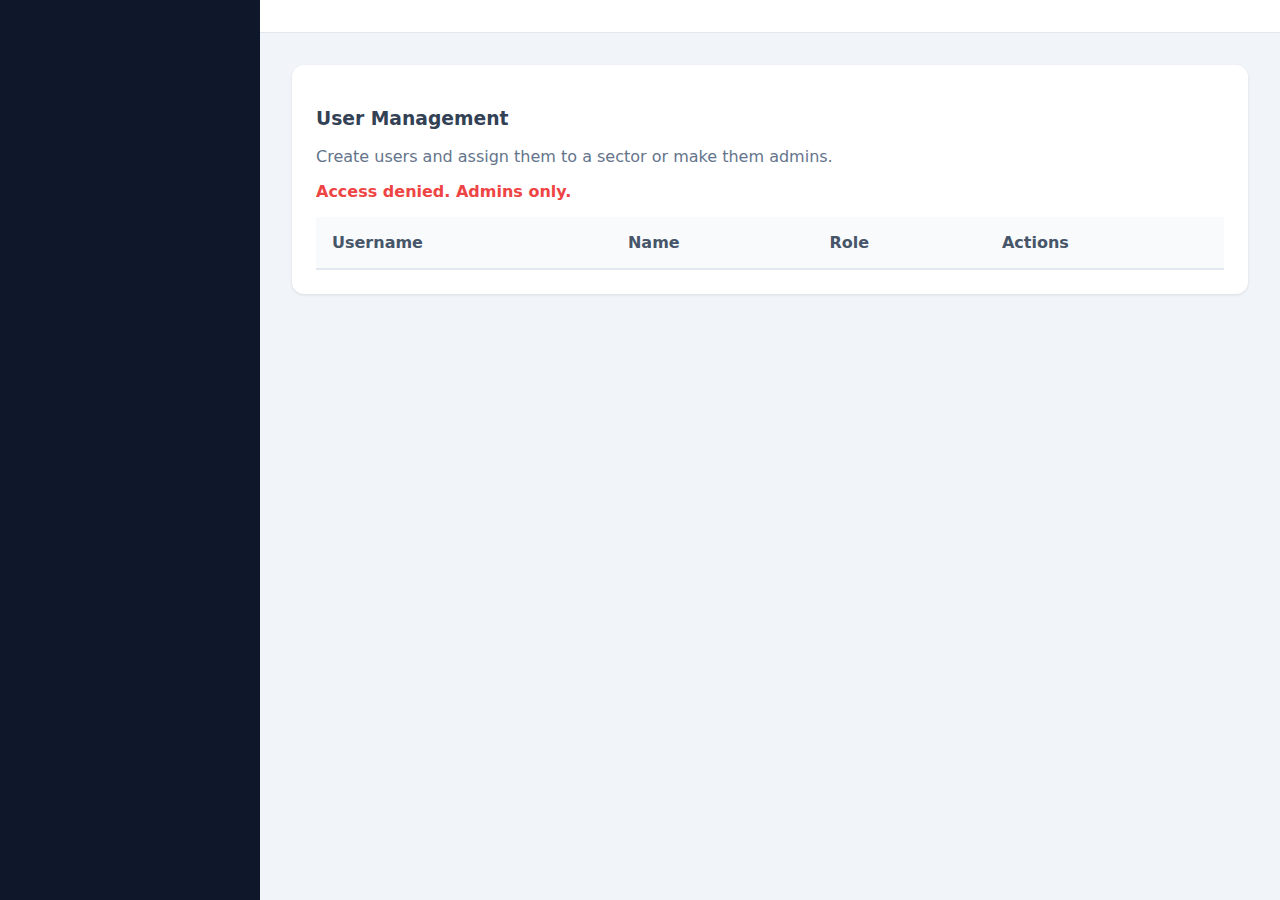
<file: admin/users.html>
<!DOCTYPE html>
<html lang="en">
<head>
  <meta charset="utf-8">
  <meta name="viewport" content="width=device-width, initial-scale=1">
  <title>UniManage - User Management</title>
  <link rel="stylesheet" href="../assets/css/style.css">
</head>
<body>
  <div class="app-container">
    <aside class="sidebar"></aside>
    <main class="main-content">
      <header class="topbar"></header>
      <div class="content-wrapper">
        <div class="card">
          <h3>User Management</h3>
          <p style="color:#64748b">Create users and assign them to a sector or make them admins.</p>
          <div id="no-access" style="display:none;color:#ef4444;font-weight:bold">Access denied. Admins only.</div>

          <form id="user-form" style="display:flex;gap:10px;align-items:end;flex-wrap:wrap;margin-top:10px;">
            <div class="form-group">
              <label>Username</label>
              <input name="username" required />
            </div>
            <div class="form-group">
              <label>Password</label>
              <input name="password" type="password" required />
            </div>
            <div class="form-group">
              <label>Full Name</label>
              <input name="name" />
            </div>
            <div class="form-group">
              <label>Role / Sector</label>
              <select name="role">
                <option value="pharmacy_user">Pharmacy</option>
                <option value="exchange_user">Exchange</option>
                <option value="construction_user">Construction</option>
                <option value="admin">Admin</option>
              </select>
            </div>
            <div class="form-group">
              <button class="btn-primary" type="submit">Create</button>
            </div>
          </form>

          <div style="margin-top:1rem">
            <table class="data-table">
              <thead><tr><th>Username</th><th>Name</th><th>Role</th><th>Actions</th></tr></thead>
              <tbody id="users-body"></tbody>
            </table>
          </div>
        </div>
      </div>
    </main>
  </div>

  <script src="../assets/js/store.js"></script>
  <script src="../assets/js/auth.js"></script>
  <script src="../assets/js/layout.js"></script>
  <script>
    document.addEventListener('DOMContentLoaded', () => {
      const user = window.Auth && window.Auth.currentUser;
      if (!user || user.role !== 'admin') {
        document.getElementById('no-access').style.display = 'block';
        document.getElementById('user-form').style.display = 'none';
        return;
      }

      const tbody = document.getElementById('users-body');
      const form = document.getElementById('user-form');

      function render() {
        const users = window.Store.get('unified_users') || [];
        tbody.innerHTML = '';
        users.forEach(u => {
          const tr = document.createElement('tr');
          tr.innerHTML = `<td>${u.username}</td><td>${u.name||''}</td><td>${u.role}</td><td><button class="btn-secondary edit-user" data-user="${u.username}">Edit</button> <button class="btn-danger delete-user" data-user="${u.username}">Delete</button></td>`;
          tbody.appendChild(tr);
        });
      }

      render();

      form.addEventListener('submit', (e) => {
        e.preventDefault();
        const fd = new FormData(form);
        const userObj = { username: fd.get('username').trim(), password: fd.get('password'), name: fd.get('name')||'', role: fd.get('role') };
        if (!userObj.username || !userObj.password) { alert('username and password required'); return; }
        const users = window.Store.get('unified_users') || [];
        if (users.some(u => u.username === userObj.username)) { alert('username exists'); return; }
        users.push(userObj);
        window.Store.set('unified_users', users);
        form.reset(); render();
      });

      tbody.addEventListener('click', (ev) => {
        const btn = ev.target.closest('button'); if (!btn) return;
        const uname = btn.dataset.user;
        if (btn.classList.contains('delete-user')) {
          if (!confirm('Delete user '+uname+'?')) return;
          let users = window.Store.get('unified_users') || [];
          users = users.filter(u => u.username !== uname);
          window.Store.set('unified_users', users); render();
        } else if (btn.classList.contains('edit-user')) {
          const users = window.Store.get('unified_users') || [];
          const u = users.find(x => x.username === uname);
          if (!u) return; 
          const newName = prompt('Full name', u.name||''); if (newName===null) return;
          const newRole = prompt('Role (admin,exchange_user,pharmacy_user,construction_user)', u.role) || u.role;
          u.name = newName; u.role = newRole;
          window.Store.set('unified_users', users); render();
        }
      });
    });
  </script>
</body>
</html>
</file>
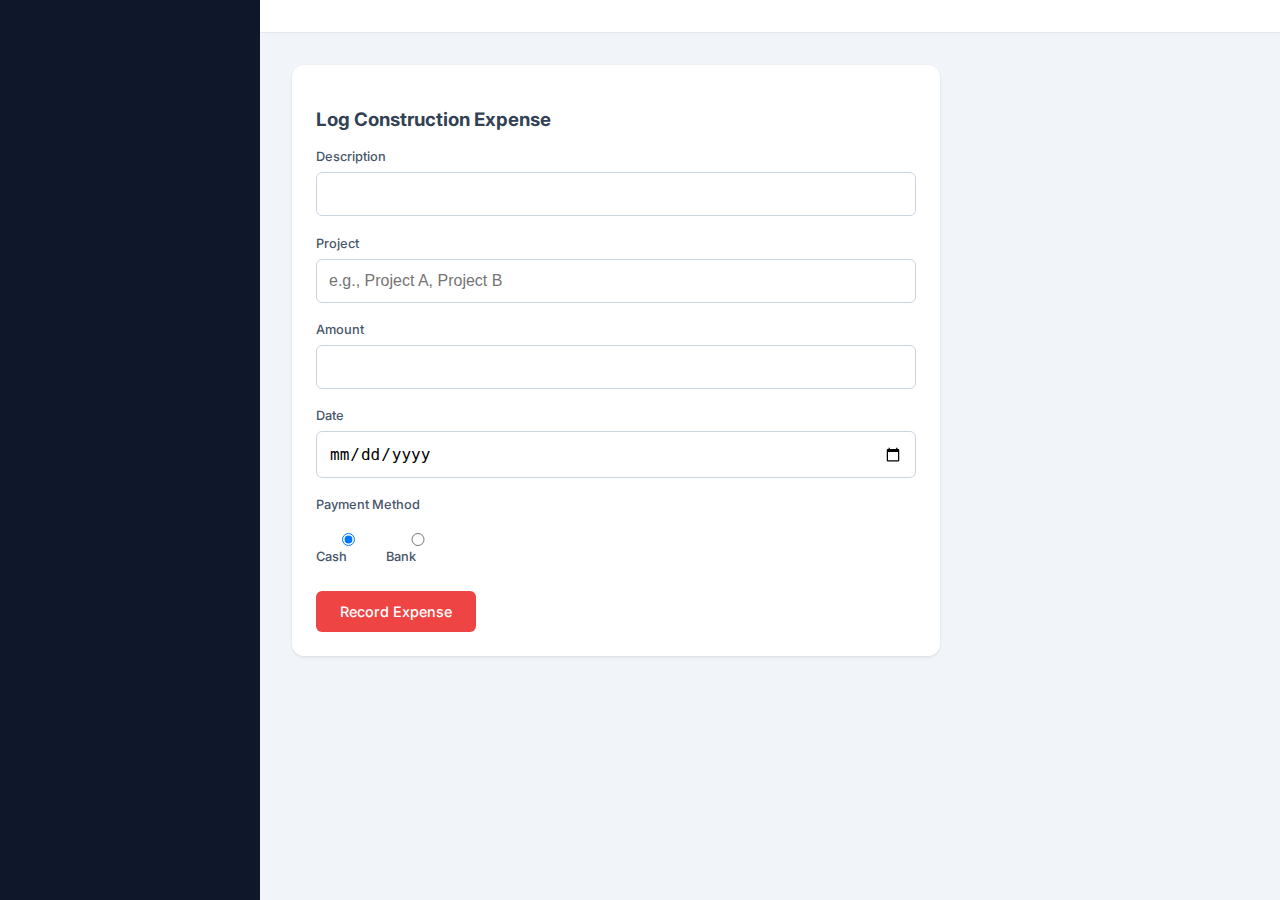
<file: modules/construction/expense.html>
<!DOCTYPE html>
<html lang="en">

<head>
    <meta charset="UTF-8">
    <meta name="viewport" content="width=device-width, initial-scale=1">
    <title>UniManage - Log Expense</title>
    <link rel="stylesheet" href="../../assets/css/style.css">
    <link href="https://fonts.googleapis.com/css2?family=Inter:wght@400;500;600;700&display=swap" rel="stylesheet">
</head>

<body>
    <div class="app-container">
        <aside class="sidebar"></aside>
        <main class="main-content">
            <header class="topbar"></header>
            <div class="content-wrapper">
                <div class="form-container card">
                    <h3>Log Construction Expense</h3>
                    <form>
                        <div class="form-group"><label>Description</label><input type="text" name="desc" required></div>
                        <div class="form-group"><label>Project</label><input type="text" name="project" required placeholder="e.g., Project A, Project B"></div>
                        <div class="form-group"><label>Amount</label><input type="number" name="amount" required
                                step="0.01"></div>
                        <div class="form-group"><label>Date</label><input type="date" name="date" required></div>

                        <div class="form-group">
                            <label>Payment Method</label>
                            <div style="display:flex; gap:15px; margin-top:5px;">
                                <label><input type="radio" name="payment_method" value="cash" checked> Cash</label>
                                <label><input type="radio" name="payment_method" value="bank"> Bank</label>
                            </div>
                        </div>

                        <div id="bank-selector" style="display:none; margin-bottom:15px; border:1px solid #eee; padding:10px; background:#fafafa;">
                            <div class="form-group">
                                <label>Source Bank Account</label>
                                <select name="bank_account_id"></select>
                            </div>
                            <div class="form-group">
                                <label>Beneficiary Bank (External)</label>
                                <input type="text" name="external_bank_name" placeholder="Bank Name">
                            </div>
                            <div class="form-group">
                                <label>Beneficiary Account No.</label>
                                <input type="text" name="external_account_number" placeholder="Account No.">
                            </div>
                        </div>

                        <button type="submit" class="btn-danger">Record Expense</button>
                    </form>
                </div>
            </div>
        </main>
    </div>
    <script src="../../assets/js/store.js"></script>
    <script src="../../assets/js/auth.js"></script>
    <script src="../../assets/js/layout.js"></script>
    <script src="script.js"></script>
    <script>window.ConstructionModule.initForm('expense');</script>
</body>

</html>
</file>
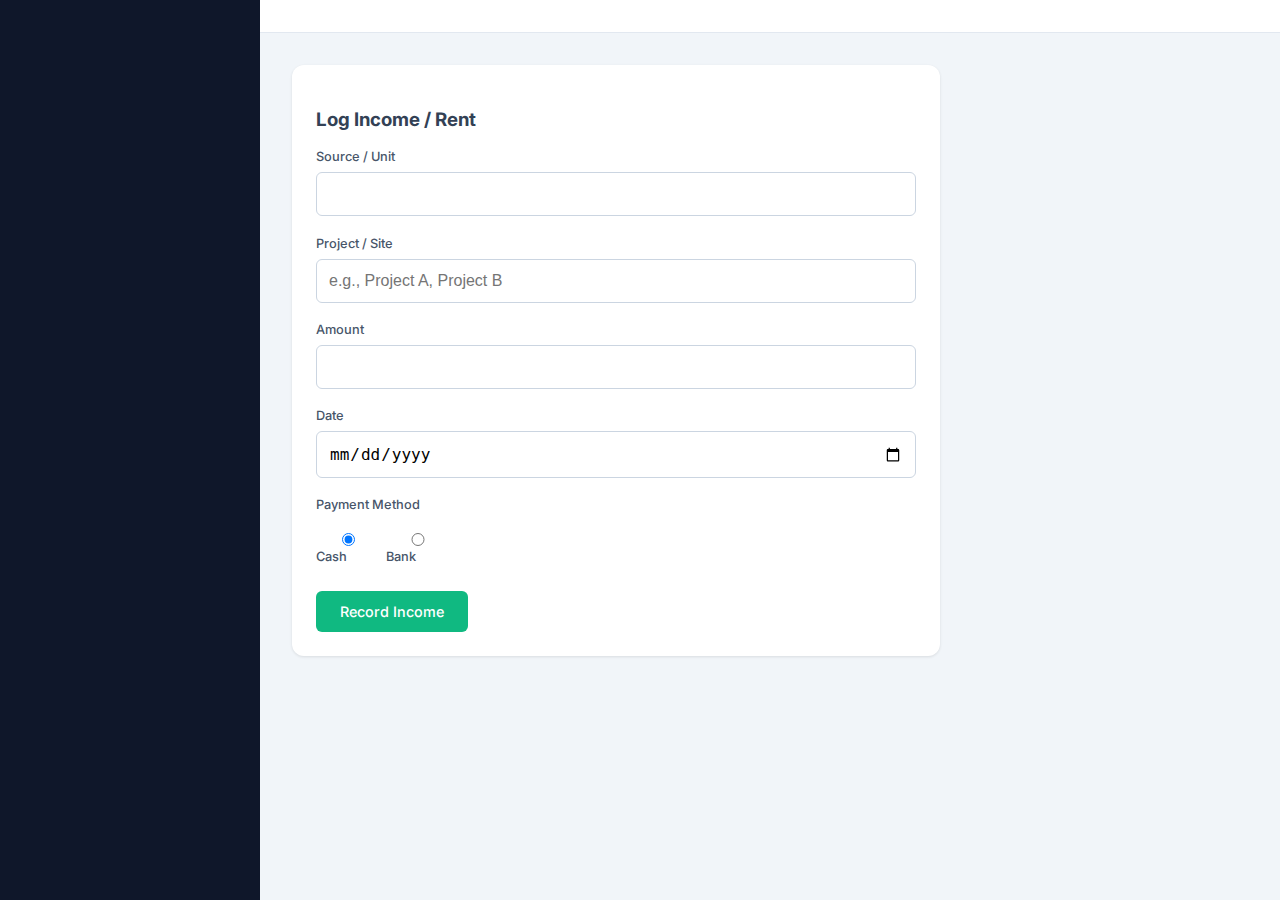
<file: modules/construction/income.html>
<!DOCTYPE html>
<html lang="en">

<head>
    <meta charset="UTF-8">
    <meta name="viewport" content="width=device-width, initial-scale=1">
    <title>UniManage - Log Income</title>
    <link rel="stylesheet" href="../../assets/css/style.css">
    <link href="https://fonts.googleapis.com/css2?family=Inter:wght@400;500;600;700&display=swap" rel="stylesheet">
</head>

<body>
    <div class="app-container">
        <aside class="sidebar"></aside>
        <main class="main-content">
            <header class="topbar"></header>
            <div class="content-wrapper">
                <div class="form-container card">
                    <h3>Log Income / Rent</h3>
                    <form>
                        <div class="form-group"><label>Source / Unit</label><input type="text" name="desc" required>
                        </div>
                        <div class="form-group"><label>Project / Site</label><input type="text" name="site" required
                                placeholder="e.g., Project A, Project B"></div>
                        <div class="form-group"><label>Amount</label><input type="number" name="amount" required
                                step="0.01"></div>
                        <div class="form-group"><label>Date</label><input type="date" name="date" required></div>

                        <div class="form-group">
                            <label>Payment Method</label>
                            <div style="display:flex; gap:15px; margin-top:5px;">
                                <label><input type="radio" name="payment_method" value="cash" checked> Cash</label>
                                <label><input type="radio" name="payment_method" value="bank"> Bank</label>
                            </div>
                        </div>

                        <div id="bank-selector" style="display:none; margin-bottom:15px;">
                            <div class="form-group">
                                <label>Target Bank Account</label>
                                <select name="bank_account_id"></select>
                            </div>
                        </div>

                        <button type="submit" class="btn-success">Record Income</button>
                    </form>
                </div>
            </div>
        </main>
    </div>
    <script src="../../assets/js/store.js"></script>
    <script src="../../assets/js/auth.js"></script>
    <script src="../../assets/js/layout.js"></script>
    <script src="script.js"></script>
    <script>window.ConstructionModule.initForm('income');</script>
</body>

</html>
</file>
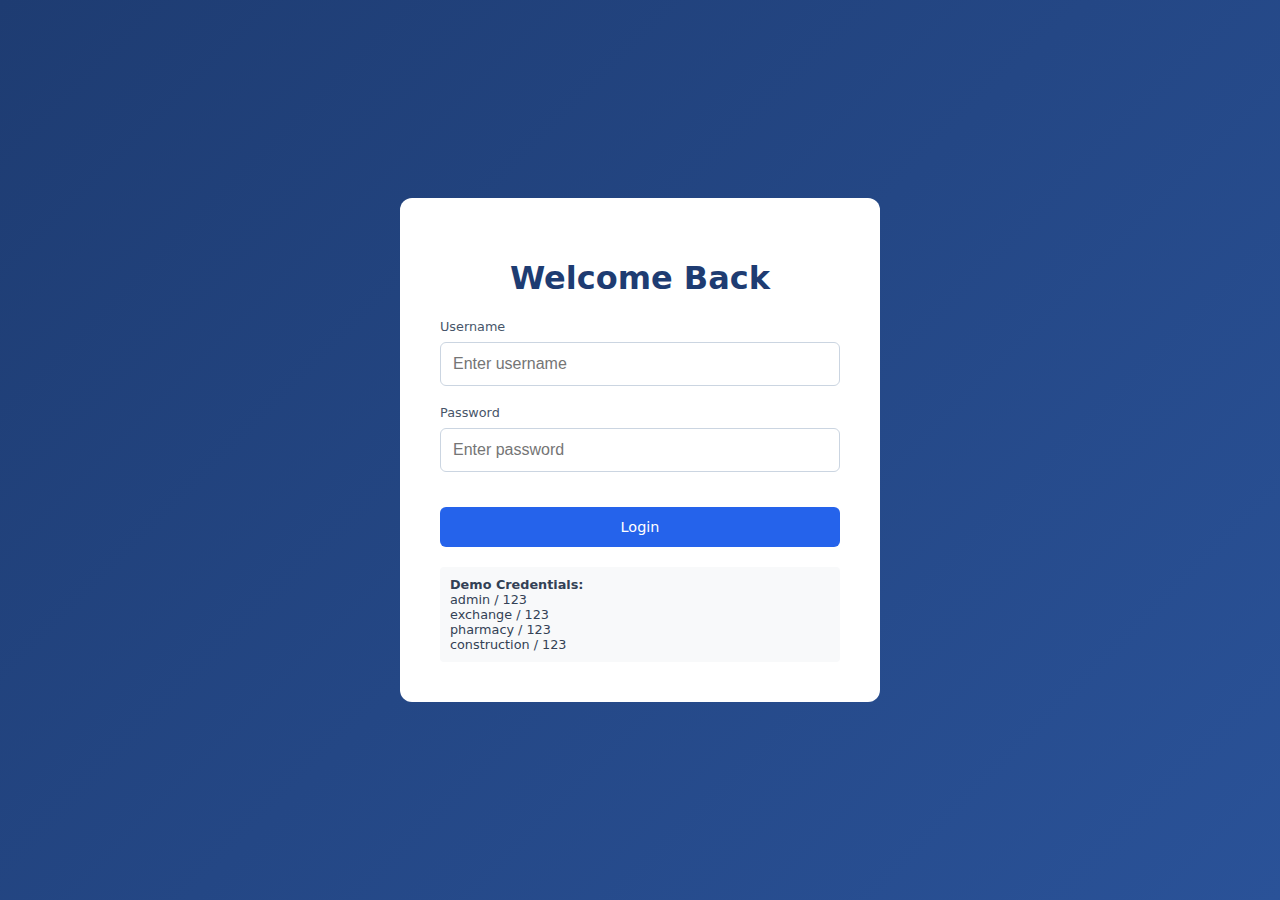
<file: modules/exchange/buy.html>
<!DOCTYPE html>
<html lang="en">
<head>
    <meta charset="UTF-8">
    <meta name="viewport" content="width=device-width, initial-scale=1">
    <title>UniManage - Buy Currency</title>
    <link rel="stylesheet" href="../../assets/css/style.css">
    <link href="https://fonts.googleapis.com/css2?family=Inter:wght@400;500;600;700&display=swap" rel="stylesheet">
</head>
<body>
    <div class="row justify-content-center">
        <div class="col-md-8 col-lg-6">
            <div class="card shadow-sm mt-4">
                <div class="card-header bg-white py-3">
                    <h4 class="card-title mb-0 text-primary">Record Purchase (Stock In)</h4>
                </div>
                <div class="card-body" id="exchange-buy-form">
                    <div class="text-center py-5">
                        <div class="spinner-border text-primary" role="status">
                            <span class="visually-hidden">Loading...</span>
                        </div>
                    </div>
                </div>
            </div>
        </div>
    </div>

    <script src="../../assets/js/store.js"></script>
    <script src="../../assets/js/auth.js"></script>
    <script src="../../assets/js/layout.js"></script>
    <script src="../../js/exchange.js"></script>
    <script>
        const layout = new Layout();
        layout.ensureLayoutContainers();
        layout.checkAuth();
        layout.renderSidebar();
        layout.renderTopbar();

        document.addEventListener('DOMContentLoaded', () => {
            window.ExchangeModule.renderForm('buy');
        });
    </script>
</body>
</html>
</file>
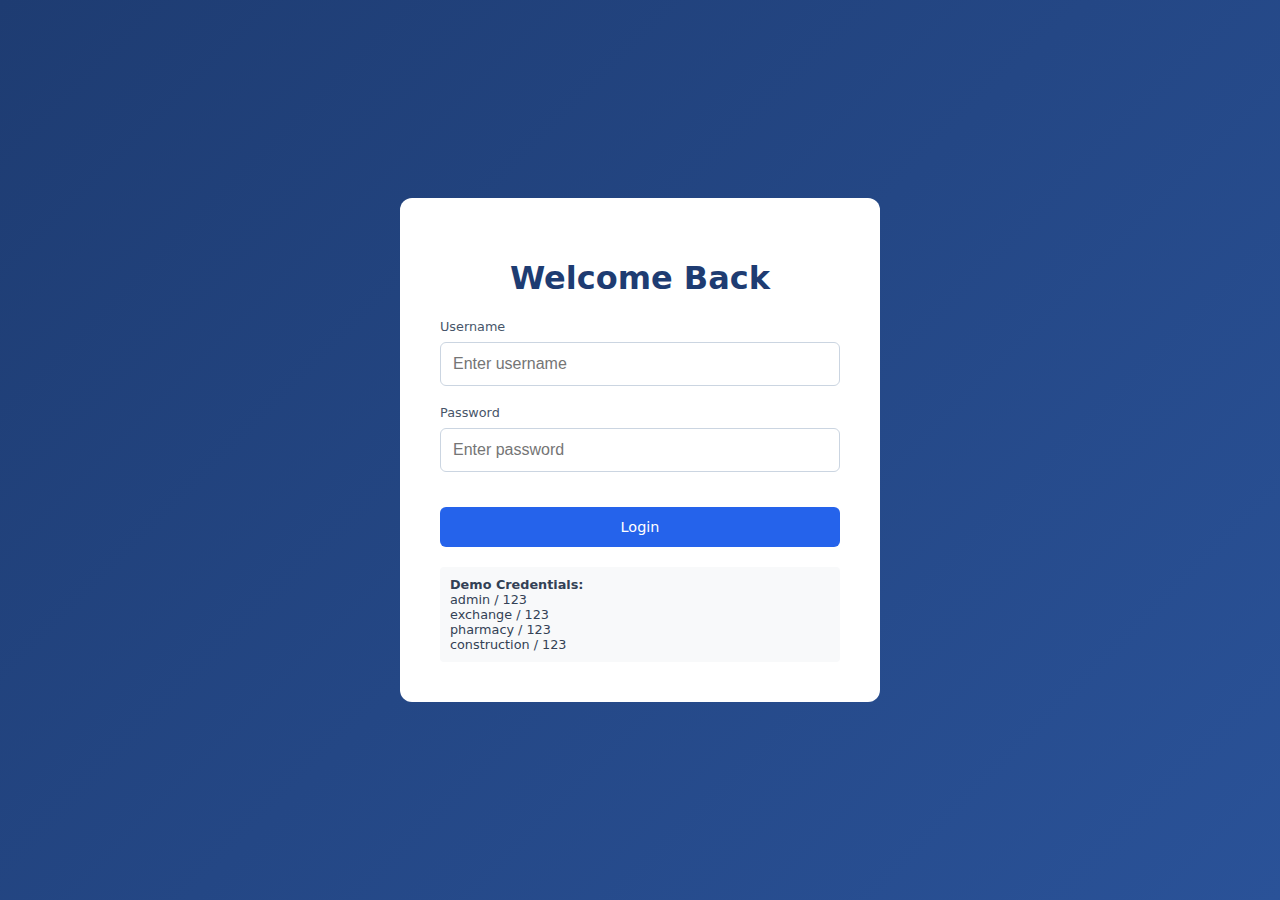
<file: modules/exchange/manage.html>
<!DOCTYPE html>
<html lang="en">
<head>
    <meta charset="UTF-8">
    <meta name="viewport" content="width=device-width, initial-scale=1">
    <title>UniManage - Manage Exchange Rates</title>
    <link rel="stylesheet" href="../../assets/bootstrap/css/bootstrap.min.css">
    <link rel="stylesheet" href="../../assets/css/style.css">
    <link href="https://fonts.googleapis.com/css2?family=Inter:wght@400;500;600;700&display=swap" rel="stylesheet">
</head>
<body>
    <div class="row justify-content-center">
        <div class="col-lg-10">
            <div class="card shadow-sm mt-4">
                <div class="card-header bg-white py-3 d-flex justify-content-between align-items-center">
                    <h4 class="card-title mb-0 text-primary">Manage Currencies & Rates</h4>
                    <span class="badge bg-warning text-dark">Admin Only</span>
                </div>
                <div class="card-body">
                    <div id="no-access" class="alert alert-danger" style="display:none;">
                        Access denied. Only administrators can manage rates.
                    </div>

                    <!-- Rates Editor injects here -->
                    <div id="exchange-rates-form">
                        <div class="text-center py-5">
                            <div class="spinner-border text-primary" role="status">
                                <span class="visually-hidden">Loading...</span>
                            </div>
                        </div>
                    </div>
                </div>
            </div>
        </div>
    </div>

    <script src="../../assets/bootstrap/js/bootstrap.bundle.min.js"></script>
    <script src="../../assets/js/store.js"></script>
    <script src="../../assets/js/auth.js"></script>
    <script src="../../assets/js/layout.js"></script>
    <script src="../../js/exchange.js"></script>
    <script>
        const layout = new Layout();
        layout.ensureLayoutContainers();
        layout.checkAuth();
        layout.renderSidebar();
        layout.renderTopbar();

        document.addEventListener('DOMContentLoaded', () => {
             const user = JSON.parse(sessionStorage.getItem('active_user') || '{}');
             if (!user || user.role !== 'admin') {
                 document.getElementById('no-access').style.display = 'block';
                 document.getElementById('exchange-rates-form').style.display = 'none';
                 return;
             }
             
             if (window.ExchangeModule) {
                 const ex = new ExchangeModule();
                 ex.onViewLoad('rates'); 
             }
        });
    </script>
</body>
</html>
</file>
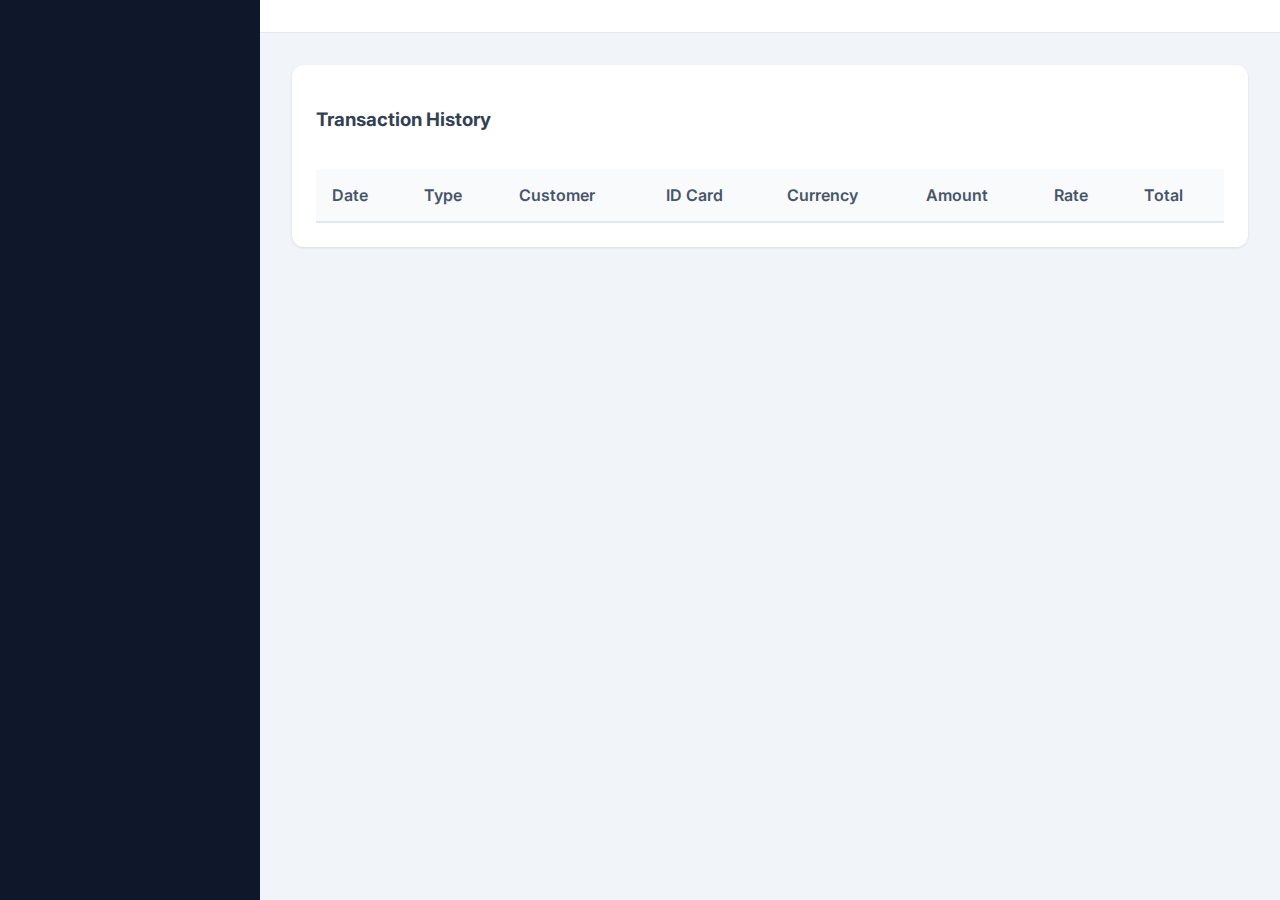
<file: modules/exchange/records.html>
<!DOCTYPE html>
<html lang="en">

<head>
    <meta charset="UTF-8">
    <meta name="viewport" content="width=device-width, initial-scale=1">
    <title>UniManage - Exchange Records</title>
    <link rel="stylesheet" href="../../assets/css/style.css">
    <link href="https://fonts.googleapis.com/css2?family=Inter:wght@400;500;600;700&display=swap" rel="stylesheet">
</head>

<body>
    <div class="app-container">
        <aside class="sidebar"></aside>
        <main class="main-content">
            <header class="topbar"></header>
            <div class="content-wrapper">
                <div class="card">
                    <div style="display: flex; justify-content: space-between; align-items: center; margin-bottom: 20px;">
                        <h3>Transaction History</h3>
                        <div id="admin-controls" style="display: none;">
                            <button id="clear-all-btn" class="btn-danger" onclick="window.ExchangeModule.clearAllTransactions()">Clear All Transactions</button>
                        </div>
                    </div>
                    <table class="data-table">
                        <thead>
                            <tr>
                                <th>Date</th>
                                <th>Type</th>
                                <th>Customer</th>
                                <th>ID Card</th>
                                <th>Currency</th>
                                <th>Amount</th>
                                <th>Rate</th>
                                <th>Total</th>
                                <th id="actions-header" style="display: none;">Actions</th>
                            </tr>
                        </thead>
                        <tbody></tbody>
                    </table>
                </div>
            </div>
        </main>
    </div>
    <script src="../../assets/js/store.js"></script>
    <script src="../../assets/js/auth.js"></script>
    <script src="../../assets/js/layout.js"></script>
    <script src="script.js"></script>
    <script>
        document.addEventListener('DOMContentLoaded', () => {
            window.ExchangeModule.initRecords();
        });
    </script>
</body>

</html>
</file>
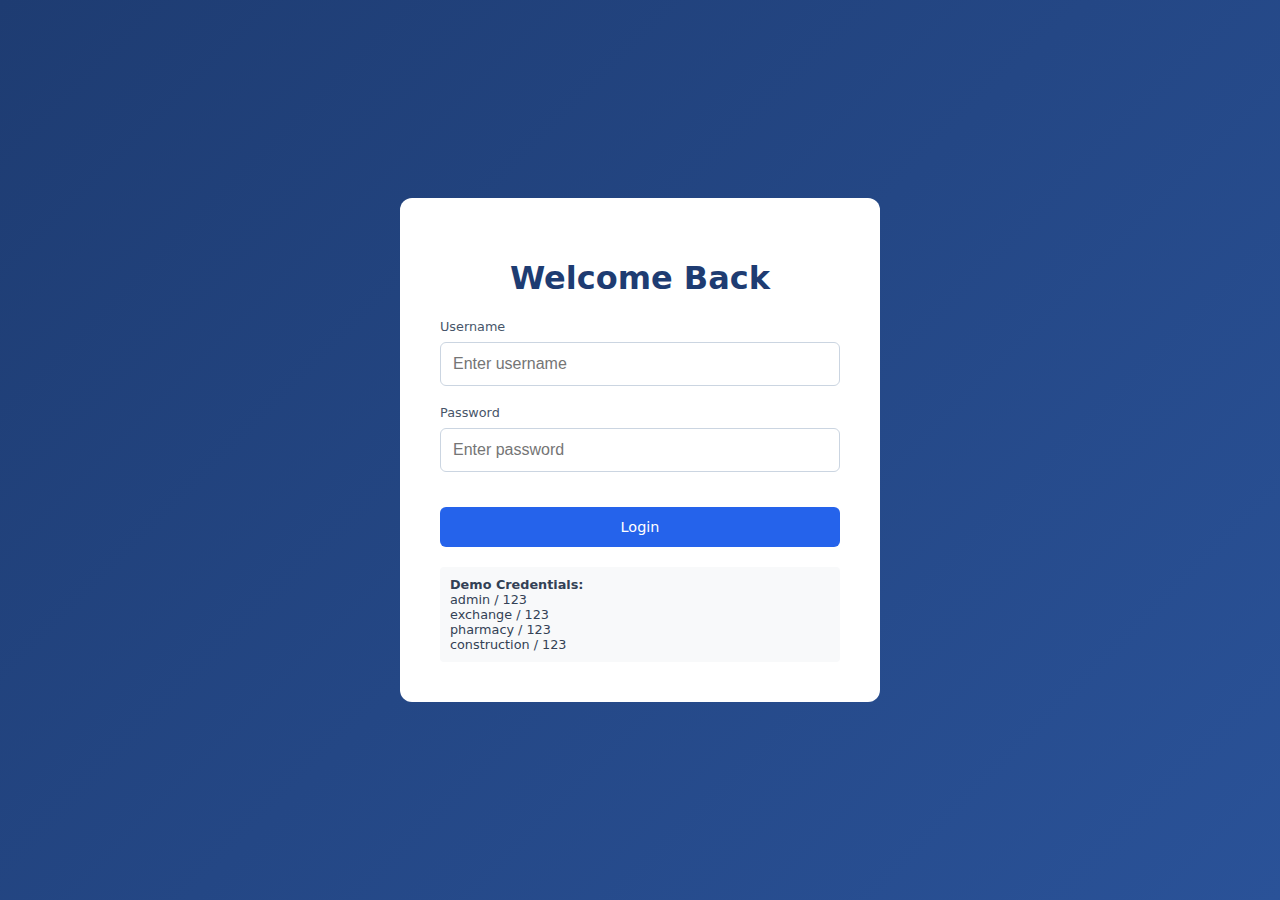
<file: modules/exchange/sell.html>
<!DOCTYPE html>
<html lang="en">
<head>
    <meta charset="UTF-8">
    <meta name="viewport" content="width=device-width, initial-scale=1">
    <title>UniManage - Sell Currency</title>
    <link rel="stylesheet" href="../../assets/css/style.css">
    <link href="https://fonts.googleapis.com/css2?family=Inter:wght@400;500;600;700&display=swap" rel="stylesheet">
</head>
<body>
    <div class="row justify-content-center">
        <div class="col-md-8 col-lg-6">
            <div class="card shadow-sm mt-4">
                <div class="card-header bg-white py-3">
                    <h4 class="card-title mb-0 text-danger">Record Sale (Stock Out)</h4>
                </div>
                <div class="card-body" id="exchange-sell-form">
                    <div class="text-center py-5">
                        <div class="spinner-border text-primary" role="status">
                            <span class="visually-hidden">Loading...</span>
                        </div>
                    </div>
                </div>
            </div>
        </div>
    </div>

    <script src="../../assets/js/store.js"></script>
    <script src="../../assets/js/auth.js"></script>
    <script src="../../assets/js/layout.js"></script>
    <script src="../../js/exchange.js"></script>
    <script>
        const layout = new Layout();
        layout.ensureLayoutContainers();
        layout.checkAuth();
        layout.renderSidebar();
        layout.renderTopbar();

        document.addEventListener('DOMContentLoaded', () => {
             const ex = new ExchangeModule();
             ex.onViewLoad('sell'); 
        });
    </script>
</body>
</html>
</file>
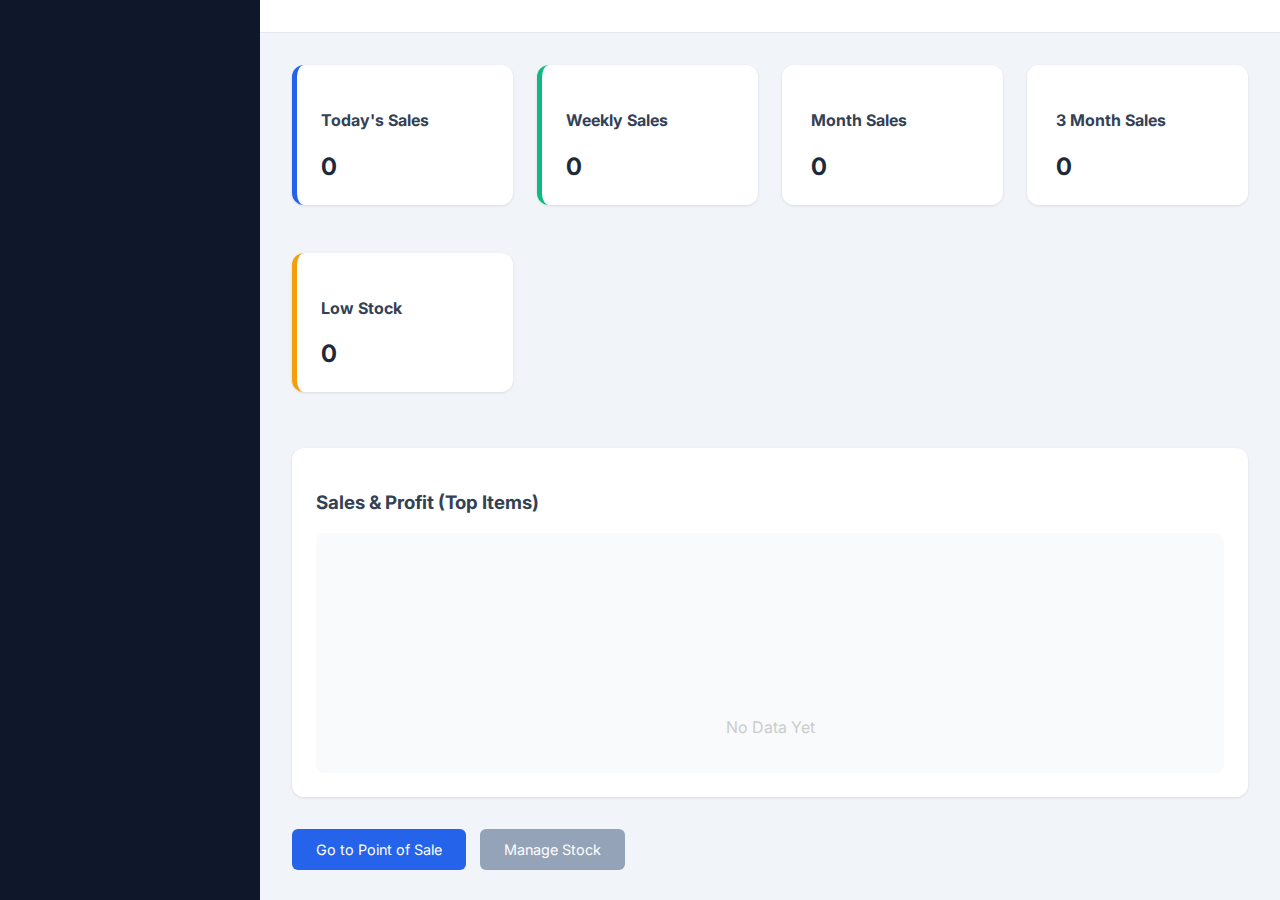
<file: modules/pharmacy/dashboard.html>
<!DOCTYPE html>
<html lang="en">

<head>
    <meta charset="UTF-8">
    <meta name="viewport" content="width=device-width, initial-scale=1">
    <title>UniManage - Pharmacy Dashboard</title>
    <link rel="stylesheet" href="../../assets/css/style.css">
    <link href="https://fonts.googleapis.com/css2?family=Inter:wght@400;500;600;700&display=swap" rel="stylesheet">
</head>

<body>
    <div class="app-container">
        <aside class="sidebar"></aside>
        <main class="main-content">
            <header class="topbar"></header>
            <div class="content-wrapper">
                <div class="dashboard-grid four-col">
                    <div class="card stat-card blue">
                        <div class="info">
                            <h4>Today's Sales</h4>
                            <p id="ph-today-sales">0</p>
                        </div>
                    </div>
                    <div class="card stat-card green">
                        <div class="info">
                            <h4>Weekly Sales</h4>
                            <p id="ph-weekly-sales">0</p>
                        </div>
                    </div>
                    <div class="card stat-card teal">
                        <div class="info">
                            <h4>Month Sales</h4>
                            <p id="ph-1m-sales">0</p>
                        </div>
                    </div>
                    <div class="card stat-card cyan">
                        <div class="info">
                            <h4>3 Month Sales</h4>
                            <p id="ph-3m-sales">0</p>
                        </div>
                    </div>
                    <div class="card stat-card orange">
                        <div class="info">
                            <h4>Low Stock</h4>
                            <p id="ph-low-stock">0</p>
                        </div>
                    </div>
                </div>

                <div class="card">
                    <h3>Sales & Profit (Top Items)</h3>
                    <div class="css-chart-container" id="ph-profit-chart"
                        style="align-items: flex-end; gap: 20px; padding: 20px;">
                        <!-- Chart bars injected by JS -->
                        <p style="width:100%; text-align:center; color:#ccc;">No Data Yet</p>
                    </div>
                </div>

                <div class="action-bar" style="margin-top: 2rem;">
                    <a href="pos.html" class="btn-primary">Go to Point of Sale</a>
                    <a href="stock.html" class="btn-secondary" style="margin-left:10px">Manage Stock</a>
                </div>
            </div>
        </main>
    </div>
    <script src="../../assets/js/store.js"></script>
    <script src="../../assets/js/auth.js"></script>
    <script src="../../assets/js/layout.js"></script>
    <script src="script.js"></script>
    <script>window.PharmacyModule.initDashboard();</script>
</body>

</html>
</file>
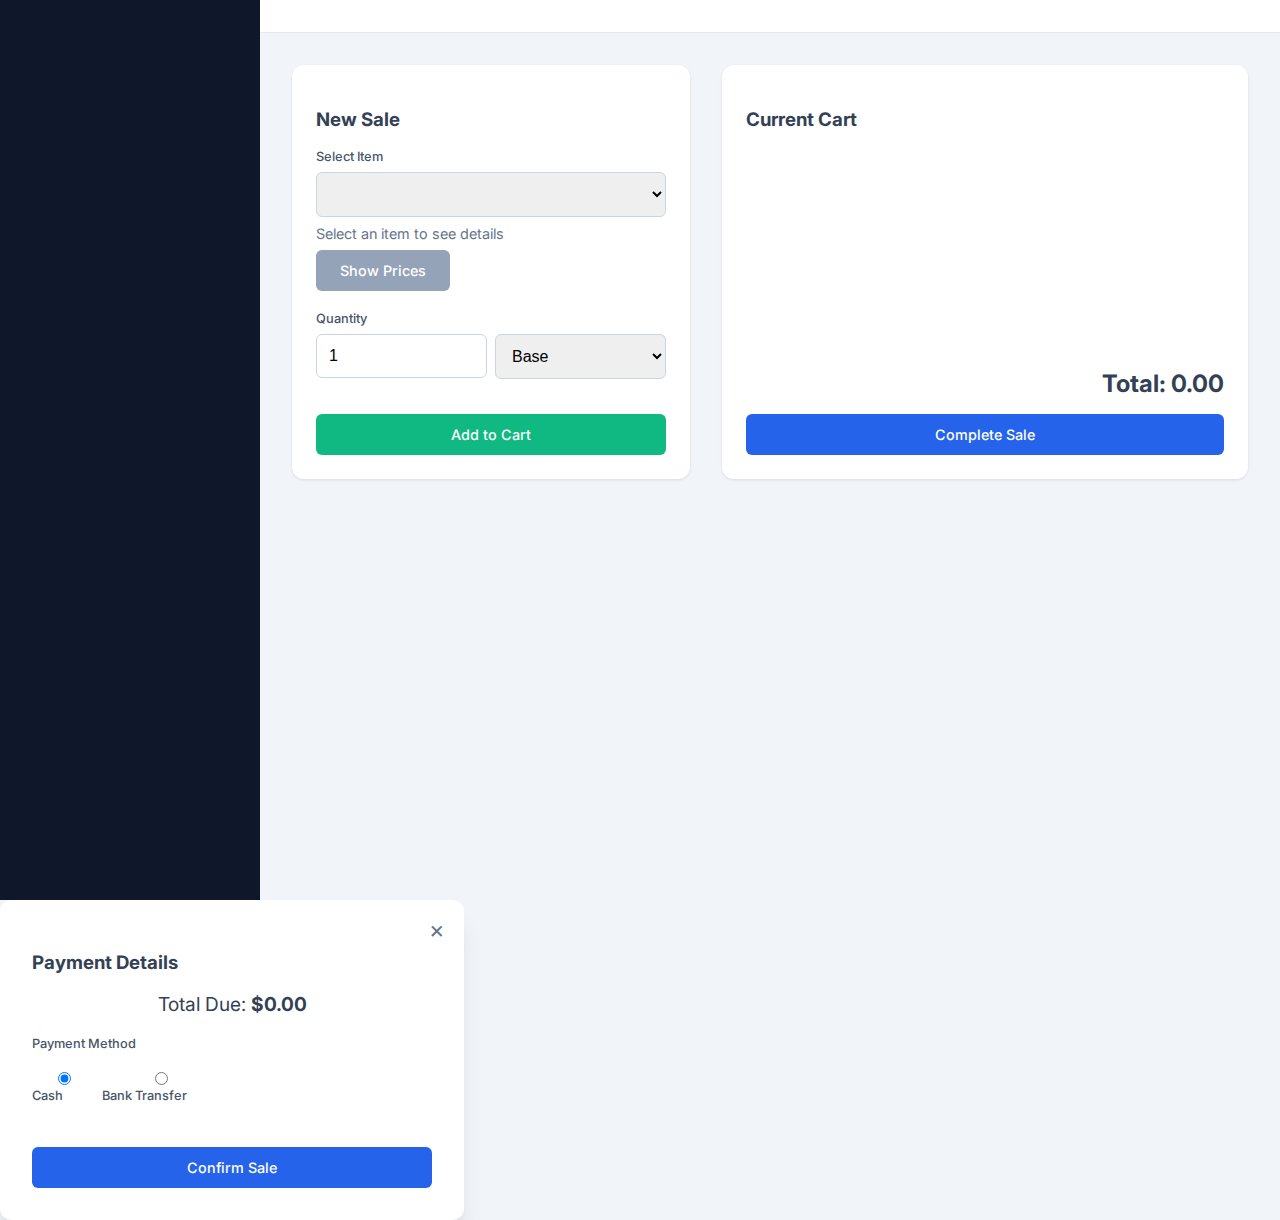
<file: modules/pharmacy/pos.html>
<!DOCTYPE html>
<html lang="en">

<head>
    <meta charset="UTF-8">
    <meta name="viewport" content="width=device-width, initial-scale=1">
    <title>UniManage - Pharmacy POS</title>
    <link rel="stylesheet" href="../../assets/css/style.css">
    <link href="https://fonts.googleapis.com/css2?family=Inter:wght@400;500;600;700&display=swap" rel="stylesheet">
</head>

<body>
    <div class="app-container">
        <aside class="sidebar"></aside>
        <main class="main-content">
            <header class="topbar"></header>
            <div class="content-wrapper">
                <div class="pos-container">
                    <div class="card pos-left">
                        <h3>New Sale</h3>
                        <div class="form-group">
                            <label>Select Item</label>
                                <select id="pos-item-select"></select>
                                <div id="pos-item-info" style="margin-top:8px;color:#64748b;font-size:0.9rem">Select an item to see details</div>
                                <div style="margin-top:8px; display:flex; gap:8px; align-items:center;">
                                    <button id="pos-show-prices-btn" class="btn-secondary">Show Prices</button>
                                    <div id="pos-price-display" style="color:#0f172a; font-size:0.95rem">&nbsp;</div>
                                </div>
                        </div>
                        <div class="form-group">
                            <label>Quantity</label>
                            <div style="display:flex; gap:8px; align-items:center;">
                                <input type="number" id="pos-qty" value="1" min="1">
                                <select id="pos-qty-unit">
                                    <option value="base">Base</option>
                                    <option value="boxes">Boxes</option>
                                </select>
                            </div>
                        </div>
                        <button id="add-btn" class="btn-success full-width">Add to Cart</button>
                    </div>
                    <div class="card pos-right">
                        <h3>Current Cart</h3>
                        <ul id="pos-cart-list" class="cart-list"></ul>
                        <div class="cart-total">Total: <span id="pos-total">0.00</span></div>
                        <button id="checkout-btn" class="btn-primary full-width">Complete Sale</button>
                    </div>
                </div>
            </div>
        </main>
    </div>
    <!-- Checkout Modal -->
    <div id="checkout-modal" class="modal-overlay hidden">
        <div class="modal-content" style="max-width: 500px">
            <div class="modal-header">
                <h3>Payment Details</h3>
                <span class="close-modal">&times;</span>
            </div>
            <div class="modal-body">
                <div style="margin-bottom: 20px; font-size: 1.2rem; text-align: center;">
                    Total Due: <strong id="modal-total-due">$0.00</strong>
                </div>
                <form id="checkout-form">
                    <div class="form-group">
                        <label>Payment Method</label>
                        <div style="display:flex; gap:15px; margin-top:5px;">
                            <label><input type="radio" name="pm_method" value="cash" checked> Cash</label>
                            <label><input type="radio" name="pm_method" value="bank"> Bank Transfer</label>
                        </div>
                    </div>
                    <div id="pm-bank-details" style="display:none; margin-bottom: 15px;">
                        <div class="form-group">
                            <label>Company Bank Account</label>
                            <select name="pm_bank_id" class="form-control">
                                <option value="">-- Select Bank --</option>
                                <!-- Populated by JS -->
                            </select>
                        </div>
                    </div>
                    <button type="submit" class="btn-primary full-width">Confirm Sale</button>
                </form>
            </div>
        </div>
    </div>

    <script src="../../assets/js/store.js"></script>
    <script src="../../assets/js/auth.js"></script>
    <script src="../../assets/js/layout.js"></script>
    <script src="script.js"></script>
    <script>window.PharmacyModule.initPOS();</script>
</body>

</html>
</file>
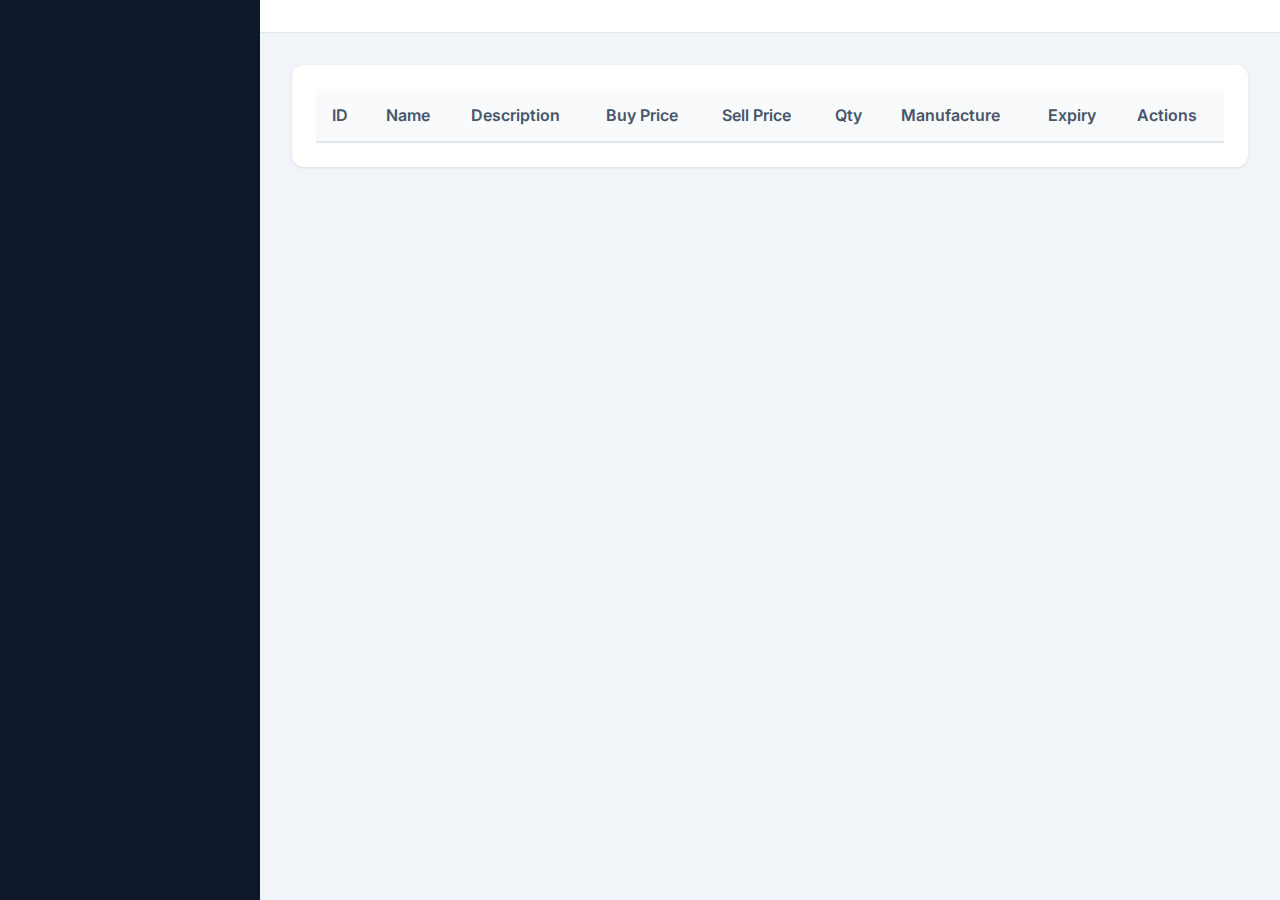
<file: modules/pharmacy/stock.html>
<!DOCTYPE html>
<html lang="en">

<head>
    <meta charset="UTF-8">
    <meta name="viewport" content="width=device-width, initial-scale=1">
    <title>UniManage - Pharmacy Stock</title>
    <link rel="stylesheet" href="../../assets/css/style.css">
    <link href="https://fonts.googleapis.com/css2?family=Inter:wght@400;500;600;700&display=swap" rel="stylesheet">
</head>

<body>
    <div class="app-container">
        <aside class="sidebar"></aside>
        <main class="main-content">
            <header class="topbar"></header>
            <div class="content-wrapper">
                <div class="action-bar">
                    <button id="add-new-item-btn" class="btn-primary" onclick="window.openStockModal()">+ Add New Item</button>
                </div>
                <div class="card">
                    <table class="data-table">
                        <thead>
                            <tr>
                                <th>ID</th>
                                <th>Name</th>
                                <th>Description</th>
                                <th>Buy Price</th>
                                <th>Sell Price</th>
                                <th>Qty</th>
                                <th>Manufacture</th>
                                <th>Expiry</th>
                                <th>Actions</th>
                            </tr>
                        </thead>
                        <tbody id="pharmacy-stock-body"></tbody>
                    </table>
                </div>
            </div>
        </main>
    </div>

    <div id="modal-container" class="modal hidden">
        <div class="modal-content">
            <span class="close-modal">&times;</span>
            <h2 id="modal-title">Title</h2>
            <div id="modal-body">
                        <form id="stock-form">
                    <input type="hidden" id="st-id">
                        <div class="form-group"><label>Name</label><input type="text" id="st-name" required></div>
                        <div class="form-group"><label>Description</label><input id="st-description" placeholder="Optional item description"></input></div>
                        <div class="form-group"><label>Buy Price (Cost)</label><input type="number" id="st-price" required
                            step="0.01"></div>
                        <div class="form-group"><label>Sell Price</label><input type="number" id="st-sell-price" required
                            step="0.01"></div>
                        <div class="form-group"><label>Unit Type</label>
                        <select id="st-unit-type">
                            <option value="pcs">Pieces (pcs)</option>
                            <option value="box">Box</option>
                            <option value="liquid">Liquid (L)</option>
                        </select>
                        </div>
                        <div class="form-group" id="pieces-per-box-row"><label>Pieces Per Box</label><input type="number" id="st-pieces-per-box" value="1" min="1"></div>
                        <div class="form-group"><label>Qty to Add</label>
                        <div style="display:flex; gap:8px; align-items:center;">
                            <input type="number" id="st-qty" value="0" required step="1">
                            <select id="st-qty-unit"><option value="base">Base unit</option><option value="boxes">Boxes</option></select>
                        </div>
                        </div>
                        <div class="form-group"><label>Manufacture Date</label><input type="date" id="st-manuf"></div>
                        <div class="form-group"><label>Expiry Date</label><input type="date" id="st-expiry"></div>
                    <button type="submit" class="btn-primary">Save</button>
                </form>
            </div>
        </div>
    </div>

    <script src="../../assets/js/store.js"></script>
    <script src="../../assets/js/auth.js"></script>
    <script src="../../assets/js/layout.js"></script>
    <script>
        (function(){
            const btn = document.getElementById('add-new-item-btn');
            const u = (window.Auth && window.Auth.currentUser) ? window.Auth.currentUser : null;
            if (!u || u.role !== 'admin') { if (btn) btn.style.display = 'none'; }
        })();
    </script>
    <script src="script.js"></script>
    <script>window.PharmacyModule.initStock();</script>
</body>

</html>
</file>
<file: assets/css/style.css>
/* Main Layout */
:root {
    --primary: #2563eb;
    --primary-dark: #1e40af;
    --sidebar-bg: #0f172a;
    --sidebar-hover: #1e293b;
    --bg-light: #f1f5f9;
    --text-main: #334155;
    --success: #10b981;
    --danger: #ef4444;
    --warning: #f59e0b;
}

body {
    margin: 0;
    font-family: 'Inter', system-ui, -apple-system, sans-serif;
    background: var(--bg-light);
    color: var(--text-main);
}

.app-container {
    display: flex;
    min-height: 100vh;
}

/* Sidebar */
.sidebar {
    width: 260px;
    background: var(--sidebar-bg);
    color: white;
    flex-shrink: 0;
    display: flex;
    flex-direction: column;
}

.brand {
    padding: 1.5rem;
    background: rgba(0, 0, 0, 0.2);
    text-align: center;
}

.brand h2 {
    margin: 0;
    font-size: 1.5rem;
    letter-spacing: 1px;
}

.nav-menu ul {
    list-style: none;
    padding: 0;
    margin: 0;
}

/* Parent Items */
.menu-category {
    padding: 0.8rem 1.5rem;
    font-size: 0.85rem;
    text-transform: uppercase;
    color: #94a3b8;
    margin-top: 1rem;
    font-weight: 700;
}

/* Menu Items */
.menu-item {
    display: flex;
    align-items: center;
    padding: 0.8rem 1.5rem;
    cursor: pointer;
    color: #cbd5e1;
    transition: all 0.2s;
    text-decoration: none;
}

.menu-item:hover {
    background: var(--sidebar-hover);
    color: white;
}

.menu-item.active {
    background: var(--primary);
    color: white;
}

.menu-item .icon {
    width: 24px;
    margin-right: 10px;
    display: inline-block;
    /* Fix for font icons */
    text-align: center;
}


/* Main Content */
.main-content {
    flex-grow: 1;
    display: flex;
    flex-direction: column;
    height: 100vh;
    overflow: hidden;
}

.topbar {
    background: white;
    padding: 1rem 2rem;
    display: flex;
    justify-content: space-between;
    align-items: center;
    border-bottom: 1px solid #e2e8f0;
}

.page-title h2 {
    margin: 0;
    font-size: 1.5rem;
}

.user-info {
    display: flex;
    align-items: center;
    gap: 15px;
}

.role-badge {
    background: #e2e8f0;
    padding: 4px 8px;
    border-radius: 4px;
    font-size: 0.8rem;
    font-weight: bold;
    color: #475569;
}

.logout-btn {
    background: var(--danger);
    color: white;
    border: none;
    padding: 0.5rem 1rem;
    border-radius: 4px;
    cursor: pointer;
}

.content-wrapper {
    padding: 2rem;
    overflow-y: auto;
    flex: 1;
}

/* Stats Cards */
.dashboard-grid {
    display: grid;
    grid-template-columns: repeat(auto-fit, minmax(240px, 1fr));
    gap: 1.5rem;
    margin-bottom: 2rem;
}

.dashboard-grid.four-col {
    grid-template-columns: repeat(4, 1fr);
}

.stat-card {
    display: flex;
    align-items: center;
    padding: 1.5rem;
    border-radius: 12px;
    border-left: 5px solid transparent;
}

.stat-card .icon {
    font-size: 2rem;
    margin-right: 1.5rem;
    opacity: 0.8;
}

.stat-card .info h3 {
    margin: 0 0 5px 0;
    font-size: 0.9rem;
    color: #64748b;
    font-weight: 500;
}

.stat-card .info p {
    margin: 0;
    font-size: 1.5rem;
    font-weight: 700;
    color: #1e293b;
}

.stat-card.blue {
    border-left-color: var(--primary);
}

.stat-card.green {
    border-left-color: var(--success);
}

.stat-card.orange {
    border-left-color: var(--warning);
}

.stat-card.purple {
    border-left-color: #8b5cf6;
}

/* General Cards & Tables */
.card {
    background: white;
    padding: 1.5rem;
    border-radius: 12px;
    box-shadow: 0 1px 3px rgba(0, 0, 0, 0.1);
    margin-bottom: 1.5rem;
}

.data-table {
    width: 100%;
    border-collapse: separate;
    border-spacing: 0;
}

.data-table th {
    background: #f8fafc;
    color: #475569;
    font-weight: 600;
    text-align: left;
    padding: 1rem;
    border-bottom: 2px solid #e2e8f0;
}

.data-table td {
    padding: 1rem;
    border-bottom: 1px solid #f1f5f9;
}

.data-table tr:hover td {
    background: #f8fafc;
}

.data-table tr.expiring-soon {
    background: #fef2f2;
}

.data-table tr.expiring-soon td {
    color: var(--danger);
}

/* Buttons & Forms */
button {
    font-family: inherit;
    font-weight: 500;
    cursor: pointer;
    transition: 0.2s opacity;
}

button:hover {
    opacity: 0.9;
}

.btn-primary {
    background: var(--primary);
    color: white;
    padding: 0.75rem 1.5rem;
    border: none;
    border-radius: 6px;
    text-decoration: none;
    display: inline-block;
    font-size: 0.9rem;
}

.btn-success {
    background: var(--success);
    color: white;
    padding: 0.75rem 1.5rem;
    border: none;
    border-radius: 6px;
    text-decoration: none;
    display: inline-block;
    font-size: 0.9rem;
}

.btn-danger {
    background: var(--danger);
    color: white;
    padding: 0.75rem 1.5rem;
    border: none;
    border-radius: 6px;
    text-decoration: none;
    display: inline-block;
    font-size: 0.9rem;
}

.btn-secondary {
    background: #94a3b8;
    color: white;
    padding: 0.75rem 1.5rem;
    border: none;
    border-radius: 6px;
    text-decoration: none;
    display: inline-block;
    font-size: 0.9rem;
}

.full-width {
    width: 100%;
    box-sizing: border-box;
    text-align: center;
    margin-top: 1rem;
}

.form-container {
    max-width: 600px;
}

.form-group {
    margin-bottom: 1.2rem;
}

.form-group label {
    display: block;
    margin-bottom: 0.5rem;
    color: #475569;
    font-weight: 500;
}

.form-group input,
.form-group select {
    width: 100%;
    padding: 0.75rem;
    border: 1px solid #cbd5e1;
    border-radius: 6px;
    box-sizing: border-box;
    font-size: 1rem;
}

.form-help {
    display: block;
    margin-top: 0.25rem;
    color: #64748b;
    font-size: 0.875rem;
    font-style: italic;
}

/* Exchange UI polish */
.rate-badge {
    display: inline-block;
    background: #eef2ff;
    color: var(--primary-dark);
    padding: 6px 10px;
    border-radius: 6px;
    font-weight: 600;
    margin-left: 8px;
}

/* POS specific */
.pos-container {
    display: flex;
    gap: 2rem;
}

.pos-left {
    flex: 0 0 350px;
}

.pos-right {
    flex: 1;
    display: flex;
    flex-direction: column;
}

.cart-list {
    list-style: none;
    padding: 0;
    margin: 0;
    flex-grow: 1;
}

.cart-list li {
    display: flex;
    justify-content: space-between;
    padding: 0.8rem;
    border-bottom: 1px solid #eee;
}

.cart-total {
    font-size: 1.5rem;
    font-weight: bold;
    text-align: right;
    margin-top: 1rem;
}

/* Activity Stream */
.activity-list {
    list-style: none;
    padding: 0;
}

.activity-item {
    display: flex;
    gap: 15px;
    padding: 10px 0;
    border-bottom: 1px solid #f1f5f9;
}

.activity-time {
    font-size: 0.85rem;
    color: #94a3b8;
    min-width: 60px;
}

.activity-desc {
    flex-grow: 1;
}

/* CSS Chart */
.css-chart-container {
    height: 200px;
    display: flex;
    align-items: flex-end;
    justify-content: space-around;
    padding-top: 20px;
    background: #f8fafc;
    border-radius: 8px;
}

.bar-group {
    text-align: center;
    height: 100%;
    display: flex;
    flex-direction: column;
    justify-content: flex-end;
    width: 50px;
}

.bar {
    width: 100%;
    border-radius: 4px 4px 0 0;
    transition: height 1s;
}

.bar.blue {
    background: var(--primary);
}

.bar.green {
    background: var(--success);
}

.bar.orange {
    background: var(--warning);
}

label {
    display: block;
    margin-top: 10px;
    font-size: 0.8rem;
}

/* Modal */
.modal {
    position: fixed;
    top: 0;
    left: 0;
    width: 100%;
    height: 100%;
    background: rgba(0, 0, 0, 0.5);
    display: flex;
    justify-content: center;
    align-items: center;
    z-index: 1000;
}

.modal.hidden {
    display: none;
}

.modal-content {
    background: white;
    padding: 2rem;
    border-radius: 12px;
    width: 400px;
    max-width: 90%;
    position: relative;
    box-shadow: 0 20px 25px -5px rgba(0, 0, 0, 0.1), 0 10px 10px -5px rgba(0, 0, 0, 0.04);
}

.close-modal {
    position: absolute;
    top: 15px;
    right: 20px;
    font-size: 1.5rem;
    cursor: pointer;
    color: #64748b;
}

/* Responsive adjustments */
@media (max-width: 900px) {
    .app-container { flex-direction: column; }
    .sidebar { width: 260px; position: fixed; left: 0; top: 0; bottom: 0; transform: translateX(-100%); transition: transform 0.25s ease; z-index: 1200; }
    .sidebar.open-mobile { transform: translateX(0); }
    .sidebar .brand { display: flex; align-items: center; gap:10px; }
    .topbar { padding: 0.75rem 1rem; }
    .content-wrapper { padding: 1rem; }
    .dashboard-grid.four-col { grid-template-columns: repeat(2, 1fr); }
    .pos-container { flex-direction: column; }
    .pos-left { flex: none; width: 100%; }
    .pos-right { width: 100%; }
    .modal-content { width: 95%; padding: 1rem; }

    /* Show burger in topbar on mobile */
    .topbar .burger { display: inline-flex; align-items: center; justify-content: center; width:40px; height:40px; border-radius:6px; background:#eef2ff; margin-right:10px; cursor:pointer; border:none; }
    .topbar .burger .bar { display:block; width:20px; height:2px; background:#334155; margin:3px 0; transition: transform 0.2s, opacity 0.2s; }
    .topbar .page-title { display:flex; align-items:center; gap:8px; }

    /* Burger open -> animate into X */
    .topbar .burger.open .bar:nth-child(1) { transform: translateY(6px) rotate(45deg); }
    .topbar .burger.open .bar:nth-child(2) { opacity: 0; transform: scaleX(0); }
    .topbar .burger.open .bar:nth-child(3) { transform: translateY(-6px) rotate(-45deg); }
}

/* Sidebar overlay that appears on mobile when sidebar is open */
.sidebar-overlay {
    position: fixed;
    inset: 0;
    background: rgba(0,0,0,0.35);
    display: none;
    z-index: 1100;
    opacity: 0;
    transition: opacity 0.2s ease;
}
.sidebar-overlay.open {
    display: block;
    opacity: 1;
}

@media (max-width: 480px) {
    .dashboard-grid.four-col { grid-template-columns: 1fr; }
    .stat-card .info p { font-size: 1.2rem; }
    .menu-item { padding: 0.6rem 1rem; font-size: 0.9rem; }
    .page-title h2 { font-size: 1.1rem; }
}

/* Action Badge Styles */
.action-badge {
    padding: 4px 8px;
    border-radius: 4px;
    font-size: 0.8rem;
    font-weight: bold;
    text-transform: uppercase;
}

.action-create {
    background: #dcfce7;
    color: #166534;
}

.action-update {
    background: #dbeafe;
    color: #1e40af;
}

.action-delete {
    background: #fef2f2;
    color: #dc2626;
}
</file>
<file: css/style.css>
:root {
    /* Brand Colors - Golden Theme */
    --primary: #FFD700;
    /* Gold */
    --primary-dark: #E6C200;
    /* Darker Gold for hover */
    --primary-text: #2D3748;
    /* Dark text for contrast on Gold */

    --secondary: #718096;
    --success: #48BB78;
    --info: #4299E1;
    --warning: #ECC94B;
    --danger: #F56565;

    /* Backgrounds & Surfaces (Softer Whites) */
    --bg-body: #F7FAFC;
    /* slightly cool gray/white */
    --bg-card: #FFFFFF;
    --bg-sidebar: #FFFFFF;
    --bg-input: #EDF2F7;

    /* Text */
    --text-main: #2D3748;
    --text-muted: #718096;
    --text-white: #FFFFFF;

    /* Borders & Shadows */
    --border-color: #E2E8F0;
    --shadow-sm: 0 1px 3px 0 rgba(0, 0, 0, 0.1), 0 1px 2px 0 rgba(0, 0, 0, 0.06);
    --shadow-md: 0 4px 6px -1px rgba(0, 0, 0, 0.1), 0 2px 4px -1px rgba(0, 0, 0, 0.06);
    --shadow-lg: 0 10px 15px -3px rgba(0, 0, 0, 0.1), 0 4px 6px -2px rgba(0, 0, 0, 0.05);

    /* Gradients */
    --gradient-primary: linear-gradient(135deg, #FFD700 0%, #F6AD55 100%);
    /* Gold -> Orange */
    --gradient-success: linear-gradient(135deg, #48BB78 0%, #38A169 100%);
    --gradient-info: linear-gradient(135deg, #4299E1 0%, #3182CE 100%);
    --gradient-danger: linear-gradient(135deg, #F56565 0%, #C53030 100%);
}

/* Dark Mode Overrides */
[data-theme="dark"] {
    --bg-body: #171923;
    /* Very dark gray */
    --bg-card: #2D3748;
    --bg-sidebar: #283041;
    --bg-input: #4A5568;

    --text-main: #E2E8F0;
    --text-muted: #A0AEC0;

    --border-color: #4A5568;
    --shadow-sm: 0 1px 2px 0 rgba(0, 0, 0, 0.4);

    /* Adjust primary for dark mode so it's not too bright? or keep it pop? 
       Gold pops nicely on dark. */
}

* {
    box-sizing: border-box;
    margin: 0;
    padding: 0;
}

body {
    font-family: 'Inter', -apple-system, BlinkMacSystemFont, "Segoe UI", Roboto, "Helvetica Neue", Arial, sans-serif;
    background-color: var(--bg-body);
    color: var(--text-main);
    display: flex;
    min-height: 100vh;
    transition: background-color 0.3s ease, color 0.3s ease;
    overflow-x: hidden;
}

/* --- Layout --- */
.app-container {
    display: flex;
    width: 100%;
    position: relative;
}

/* Sidebar */
.sidebar {
    width: 260px;
    background-color: var(--bg-sidebar);
    border-right: 1px solid var(--border-color);
    display: flex;
    flex-direction: column;
    position: fixed;
    height: 100vh;
    transition: transform 0.3s ease;
    z-index: 200;
}

.brand {
    height: 70px;
    display: flex;
    align-items: center;
    justify-content: center;
    border-bottom: 1px solid var(--border-color);
    background: var(--gradient-primary);
    color: var(--primary-text);
    /* Dark text on Gold */
}

.brand h2 {
    font-size: 1.5rem;
    font-weight: 800;
    letter-spacing: -0.025em;
    margin: 0;
    color: var(--text-main);
}

/* Navigation - Accordion Style */
.nav-menu {
    flex: 1;
    overflow-y: auto;
    padding-bottom: 2rem;
}

.nav-menu ul {
    list-style: none;
}

/* Accordion Header (Sector) */
.nav-category {
    padding: 0.85rem 1.5rem;
    font-weight: 700;
    color: var(--text-main);
    cursor: pointer;
    display: flex;
    justify-content: space-between;
    align-items: center;
    border-bottom: 1px solid transparent;
    transition: all 0.2s;
    user-select: none;
    font-size: 0.9rem;
    /* Slightly smaller for density */
    letter-spacing: 0.02em;
}

.nav-category:hover {
    background-color: rgba(0, 0, 0, 0.03);
}

.nav-category .arrow {
    font-size: 0.7rem;
    transition: transform 0.3s;
    opacity: 0.5;
}

.nav-category.active-cat {
    background-color: rgba(255, 215, 0, 0.15);
    /* light gold tint */
    color: #B7950B;
    /* Darker Gold Text */
}

.nav-category.active-cat .arrow {
    transform: rotate(180deg);
}

/* Submenu Items */
.nav-item-group {
    padding:0;
    max-height: 0;
    overflow: hidden;
    transition: max-height 0.3s cubic-bezier(0.4, 0, 0.2, 1);
    background-color: rgba(0, 0, 0, 0.02);
}

.nav-item-group.open {
    padding: 1rem 0;
    max-height: 500px;
    /* arbitrary large height */
    border-bottom: 1px solid var(--border-color);
}

.nav-item {
    padding: 0.9rem 1.5rem 0.9rem 2.5rem;
    /* Increased padding */
    color: var(--text-muted);
    cursor: pointer;
    transition: all 0.2s;
    font-weight: 500;
    font-size: 0.95rem;
    /* Larger font */
    display: flex;
    align-items: center;
    gap: 12px;
    /* More gap */
    border-left: 3px solid transparent;
}

.nav-item:hover {
    color: var(--text-main);
}

.nav-item.active {
    color: var(--text-main);
    background-color: rgba(255, 215, 0, 0.2);
    border-left-color: var(--primary);
    font-weight: 600;
}
.menu-item{
    padding: 0.9rem 1.5rem 0.9rem 2.5rem;
    /* Increased padding */
    color: var(--text-muted);
    cursor: pointer;
    transition: all 0.2s;
    font-weight: 500;
    font-size: 0.95rem;
    /* Larger font */
    display: flex;
    align-items: center;
    gap: 12px;
    /* More gap */
    border-left: 3px solid transparent;
}

/* Main Content */
.main-content {
    flex: 1;
    margin-left: 260px;
    /* matches sidebar width */
    display: flex;
    flex-direction: column;
    width: calc(100% - 260px);
    transition: margin-left 0.3s ease;
}

/* Topbar */
.topbar {
    height: 70px;
    background-color: var(--bg-card);
    border-bottom: 1px solid var(--border-color);
    display: flex;
    align-items: center;
    justify-content: space-between;
    padding: 0 1.5rem;
    box-shadow: var(--shadow-sm);
    z-index: 100;
}

/* Hamburger Btn */
.hamburger {
    display: none;
    /* hidden on desktop */
    font-size: 1.5rem;
    background: none;
    border: none;
    color: var(--text-main);
    cursor: pointer;
    margin-right: 1rem;
}

.user-info {
    display: flex;
    align-items: center;
    gap: 0.75rem;
}

.role-badge {
    background-color: var(--primary);
    color: var(--primary-text);
    padding: 0.25rem 0.5rem;
    border-radius: 4px;
    font-size: 0.75rem;
    font-weight: 700;
    text-transform: uppercase;
}

.close-modal:hover {
    color: var(--danger);
}

/* Notifications */
.notif-item {
    padding: 0.75rem;
    border-bottom: 1px solid var(--border-color);
    display: flex;
    justify-content: space-between;
    align-items: center;
}

.notif-item.warning {
    border-left: 4px solid var(--warning);
    background: #FFFBEB;
}

.notif-item.danger {
    border-left: 4px solid var(--danger);
    background: #FFF5F5;
}

.notif-item.orange {
    border-left: 4px solid var(--secondary);
    background: #FFFAF0;
}

/* Dashboard Activity Stream */
.activity-list {
    list-style: none;
    padding: 0;
}

.activity-item {
    padding: 0.8rem 1rem;
    border-bottom: 1px solid var(--border-color);
    display: flex;
    flex-direction: column;
    gap: 0.2rem;
    border-left: 4px solid var(--border-color); /* Fallback */
    transition: background 0.2s;
}

.activity-item:hover {
    background: rgba(0,0,0,0.02);
}

.activity-item.exchange { border-left-color: #3b82f6; }
.activity-item.pharmacy { border-left-color: #10b981; }
.activity-item.construction { border-left-color: #f59e0b; }

.activity-time {
    font-size: 0.75rem;
    font-weight: 700;
    color: var(--text-muted);
    text-transform: uppercase;
    letter-spacing: 0.05em;
}

.activity-desc {
    font-size: 0.9rem;
    color: var(--text-main);
    font-weight: 500;
}

.notif-time {
    font-size: 0.75rem;
    color: var(--text-muted);
}

.logout-btn {
    background: none;
    border: 1px solid var(--danger);
    color: var(--danger);
    padding: 0.35rem 0.75rem;
    border-radius: 4px;
    cursor: pointer;
    transition: all 0.2s;
    font-size: 0.85rem;
}

.logout-btn:hover {
    background: var(--danger);
    color: white;
}

/* Theme Toggle Button */
.theme-toggle {
    background: none;
    border: none;
    cursor: pointer;
    font-size: 1.25rem;
    color: var(--text-muted);
    transition: color 0.2s;
    display: flex;
    align-items: center;
}

.theme-toggle:hover {
    color: var(--primary);
}

/* Content Area */
.content-wrapper {
    padding: 2rem;
    flex: 1;
    overflow-y: auto;
}

/* Responsive Grid / Cards */
.card {
    background-color: var(--bg-card);
    border-radius: 0.75rem;
    box-shadow: var(--shadow-md);
    padding: 1.5rem;
    margin-bottom: 1.5rem;
    border: 1px solid var(--border-color);
}

.dashboard-grid {
    display: grid;
    grid-template-columns: repeat(auto-fit, minmax(240px, 1fr));
    gap: 1.5rem;
    margin-bottom: 2rem;
}

.four-col {
    grid-template-columns: repeat(4, 1fr);
}

/* Grid Layout for Forms/Lists */
.grid-layout {
    display: grid;
    grid-template-columns: 350px 1fr;
    gap: 24px;
    align-items: start;
}

@media (max-width: 1024px) {
    .grid-layout { grid-template-columns: 1fr; }
}

@media (max-width: 768px) {
    .sidebar {
        transform: translateX(-100%);
        /* Hide sidebar */
        box-shadow: 2px 0 10px rgba(0, 0, 0, 0.1);
    }

    .sidebar.open {
        transform: translateX(0);
        /* Show sidebar */
    }

    .main-content {
        margin-left: 0;
        width: 100%;
    }

    .hamburger {
        display: block;
    }

    .topbar {
        padding: 0 1rem;
    }

    .content-wrapper {
        padding: 1rem;
    }

    .dashboard-grid {
        grid-template-columns: 1fr;
        /* Stack cards */
    }

    .four-col {
        grid-template-columns: 1fr;
    }

    .grid-layout {
        grid-template-columns: 1fr;
    }

    /* Hide username on small screens? */
    #displayUsername {
        display: none;
    }
}

/* Form Styles */
.form-group {
    margin-bottom: 1.25rem;
}

.form-group label {
    display: block;
    margin-bottom: 0.5rem;
    color: var(--text-muted);
    font-weight: 600;
    font-size: 0.9rem;
}

.form-control,
input,
select {
    width: 100%;
    padding: 0.65rem 1rem;
    border: 1px solid var(--border-color);
    background-color: var(--bg-input);
    color: var(--text-main);
    border-radius: 0.5rem;
    font-size: 1rem;
}

.form-control:focus,
input:focus,
select:focus {
    outline: none;
    border-color: var(--primary);
    box-shadow: 0 0 0 3px rgba(255, 215, 0, 0.25);
}

/* Button Styles */
.btn-primary {
    background: var(--gradient-primary);
    color: var(--primary-text);
    /* Contrast text */
    font-weight: 700;
    border: none;
    padding: 0.7rem 1.5rem;
    border-radius: 0.5rem;
    cursor: pointer;
    transition: transform 0.1s;
}

.btn-primary:active {
    transform: scale(0.98);
}

.btn-success {
    background: var(--gradient-success);
    color: white;
    border: none;
    padding: 0.7rem 1.5rem;
    border-radius: 0.5rem;
    cursor: pointer;
    font-weight: 600;
}

.btn-danger {
    background: var(--gradient-danger);
    color: white;
    border: none;
    padding: 0.7rem 1.5rem;
    border-radius: 0.5rem;
    cursor: pointer;
    font-weight: 600;
}

.btn-secondary {
    background: var(--secondary);
    color: white;
    border: none;
    padding: 0.7rem 1.5rem;
    border-radius: 0.5rem;
    cursor: pointer;
    font-weight: 600;
}

.full-width {
    width: 100%;
}

/* Utility */
.hidden {
    display: none !important;
}

.empty-state {
    text-align: center;
    color: var(--text-muted);
    padding: 2rem;
    font-style: italic;
}

/* Table */
.data-table {
    width: 100%;
    border-collapse: collapse;
}

.data-table th,
.data-table td {
    padding: 1rem;
    border-bottom: 1px solid var(--border-color);
    text-align: left;
}

.data-table th {
    color: var(--text-muted);
    font-size: 0.75rem;
    text-transform: uppercase;
    letter-spacing: 0.05em;
}

/* Badges */
.badge {
    display: inline-block;
    padding: 0.25rem 0.75rem;
    border-radius: 9999px;
    font-size: 0.75rem;
    font-weight: 700;
    text-transform: uppercase;
}
.badge-exchange { background: #e0e7ff; color: #4338ca; }
.badge-pharmacy { background: #dcfce7; color: #15803d; }
.badge-construction { background: #fef9c3; color: #854d0e; }

/* Modal */
.modal {
    position: fixed;
    top: 0;
    left: 0;
    width: 100%;
    height: 100%;
    background: rgba(0, 0, 0, 0.5);
    display: flex;
    justify-content: center;
    align-items: center;
    z-index: 1000;
}

.modal.hidden {
    display: none;
}

.modal-content {
    background: var(--bg-card);
    padding: 2rem;
    border-radius: 12px;
    width: 100%;
    max-width: 500px;
    max-height: 85vh;
    /* Fix overflow */
    overflow-y: auto;
    /* Scrollable */
    position: relative;
    box-shadow: var(--shadow-lg);
}

/* Expired Row Highlight */
.expired-warning {
    background-color: #FFF5F5 !important;
    /* Light Red */
    border-left: 4px solid var(--danger);
}

.expired-warning td {
    color: #C53030;
    font-weight: 500;
}

/* Close Modal */
.close-modal {
    position: absolute;
    top: 1rem;
    right: 1rem;
    font-size: 1.5rem;
    cursor: pointer;
    color: var(--text-muted);
}

/* --- UI Utilities (Toasts & Loaders) --- */

/* Toast Container */
.toast-container {
    position: fixed;
    top: 20px;
    right: 20px;
    z-index: 9999;
    display: flex;
    flex-direction: column;
    gap: 10px;
}

/* Toast Message */
.toast-message {
    background: white;
    padding: 12px 20px;
    border-radius: 8px;
    box-shadow: 0 4px 12px rgba(0,0,0,0.15);
    display: flex;
    align-items: center;
    gap: 12px;
    min-width: 300px;
    transform: translateX(120%);
    transition: transform 0.3s cubic-bezier(0.18, 0.89, 0.32, 1.28);
    border-left: 5px solid #ccc;
}

.toast-message.show {
    transform: translateX(0);
}

.toast-message.success { border-left-color: var(--success); }
.toast-message.error { border-left-color: var(--danger); }
.toast-message.warning { border-left-color: var(--warning); }
.toast-message.info { border-left-color: var(--info); }

.toast-icon { font-size: 1.2rem; }
.toast-text { color: var(--text-main); font-weight: 500; font-size: 0.95rem; flex: 1; }
.toast-close { cursor: pointer; color: var(--text-muted); font-size: 1.2rem; transition: color 0.2s; }
.toast-close:hover { color: var(--text-main); }

/* Loader */
.loading-overlay {
    position: absolute;
    top: 0;
    left: 0;
    width: 100%;
    height: 100%;
    background: rgba(255, 255, 255, 0.7);
    display: flex;
    justify-content: center;
    align-items: center;
    z-index: 50;
    border-radius: inherit;
    backdrop-filter: blur(1px);
}

.loading-spinner {
    width: 40px;
    height: 40px;
    border: 4px solid rgba(0, 0, 0, 0.1);
    border-left-color: var(--primary);
    border-radius: 50%;
    animation: spin 1s linear infinite;
}

@keyframes spin {
    to { transform: rotate(360deg); }
}

/* Responsive Tables */
.table-container {
    width: 100%;
    overflow-x: auto;
    -webkit-overflow-scrolling: touch; /* Smooth scrolling on iOS */
}
</file>
